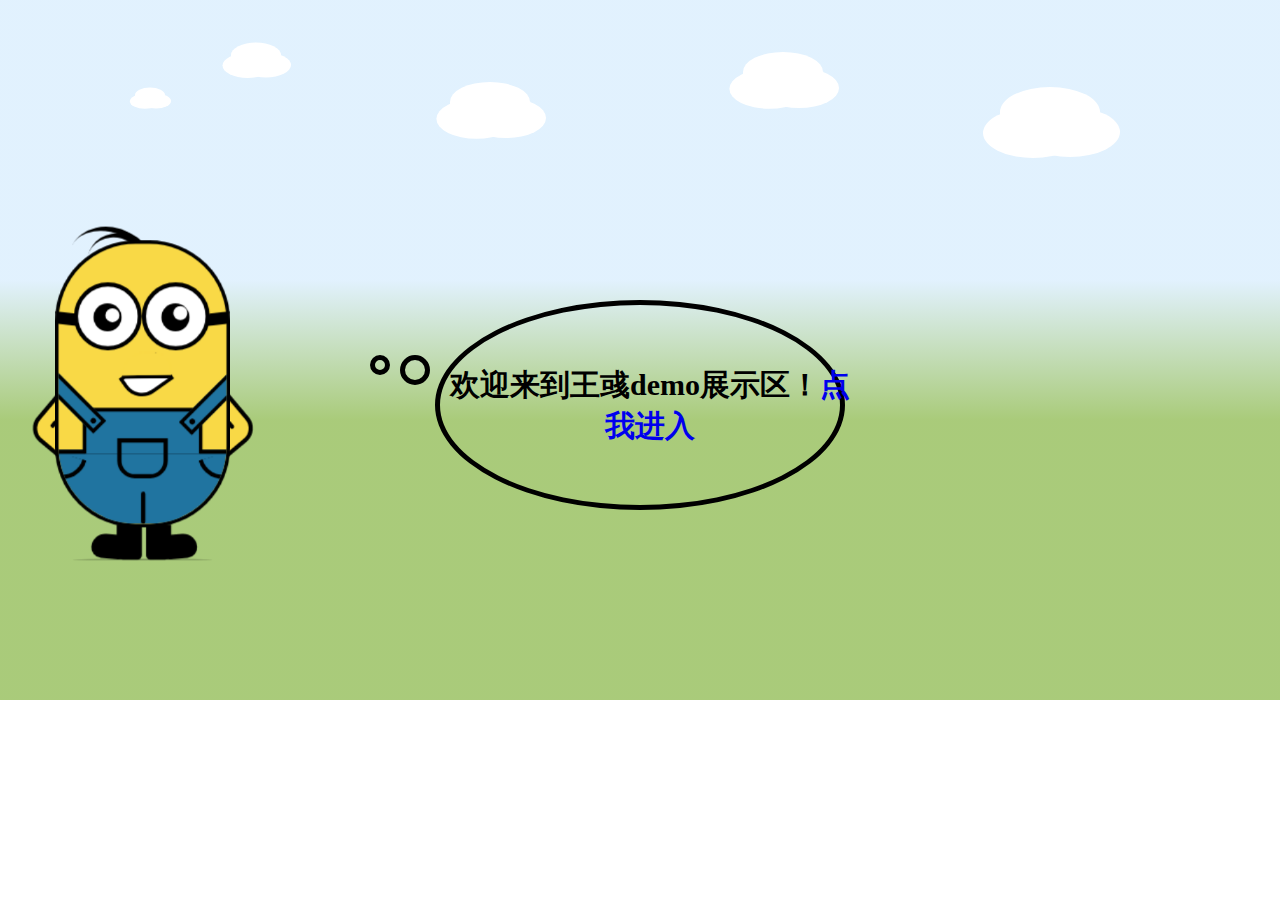
<file: index.html>
<!DOCTYPE html>
<html lang="en">
<head>
	<meta name="viewport" content="width=device-width, initial-scale=1" />  
	<meta charset="UTF-8">
	<title>首页-wy</title>
	<link rel="stylesheet" type="text/css" href="index.css">
	<link rel="stylesheet" type="text/css" href="XiaoHuangRen.css">
	<link rel="stylesheet" type="text/css" href="diag.css">
	<style type="text/css">
		*{
			padding: 0;
			margin: 0;
		}

		body{
			margin: 0;
			padding: 0;
		}

		.container{
			position: relative;
			width: 100%;
			height: 700px;
		}
	</style>
</head>
<body>
<div class="container">
	<!-- 背景天空 -->
	<div class="wrap">
		<div class="cloud1"></div>
		<div class="cloud2"></div>
		<div class="cloud3"></div>
		<div class="cloud4"></div>
		<div class="cloud5"></div>
	</div>
	
	<!-- 小黄人 -->
	<div class="wrapper"><!-- 容器 -->
		<div class="littleH"><!-- 小黄人 -->

			<div class="bodyH"><!-- 身体 -->
				<div class="trousers"><!-- 裤子 -->
					<div class="condoleBelt"><!-- 吊带 -->
						<div class="left"></div>
						<div class="right"></div>
					</div>
					<div class="trousers_top"></div><!-- 裤子突出的矩形部分 -->
					<div class="pocket"></div><!-- 裤袋 -->
					<!-- 三条线 -->
					<span class="line_left"></span>
					<span class="line_right"></span>
					<span class="line_bottom"></span>
				</div>
			</div>

			<div class="hair"><!-- 头发 -->
				<span class="left_hair_one"></span>
				<span class="left_hair_two"></span>
			</div>

			<div class="eyes"><!-- 眼睛 -->
				<div class="leftEye"><!-- 左眼 -->
					<div class="left_blackEye">
						<div class="left_white"></div>
					</div>
				</div>

				<div class="rightEye"><!-- 右眼 -->
					<div class="right_blackEye">
						<div class="right_white"></div>
					</div>
				</div>
			</div>

			<div class="mouth"><!-- 嘴巴 -->
				<div class="mouth_shape"></div>
			</div>

			<div class="hands"><!-- 双手 -->
				<div class="leftHand"></div>
				<div class="rightHand"></div>
			</div>

			<div class="feet"><!-- 双脚 -->
				<div class="left_foot"></div>
				<div class="right_foot"></div>
			</div>

			<div class="groundShadow"></div><!-- 脚底阴影 -->
		</div>
	</div>

	<div class="diag"><span>欢迎来到王彧demo展示区！<a href="demoList/list.html">点我进入</a></div>

</div>
</body>
</html>
</file>
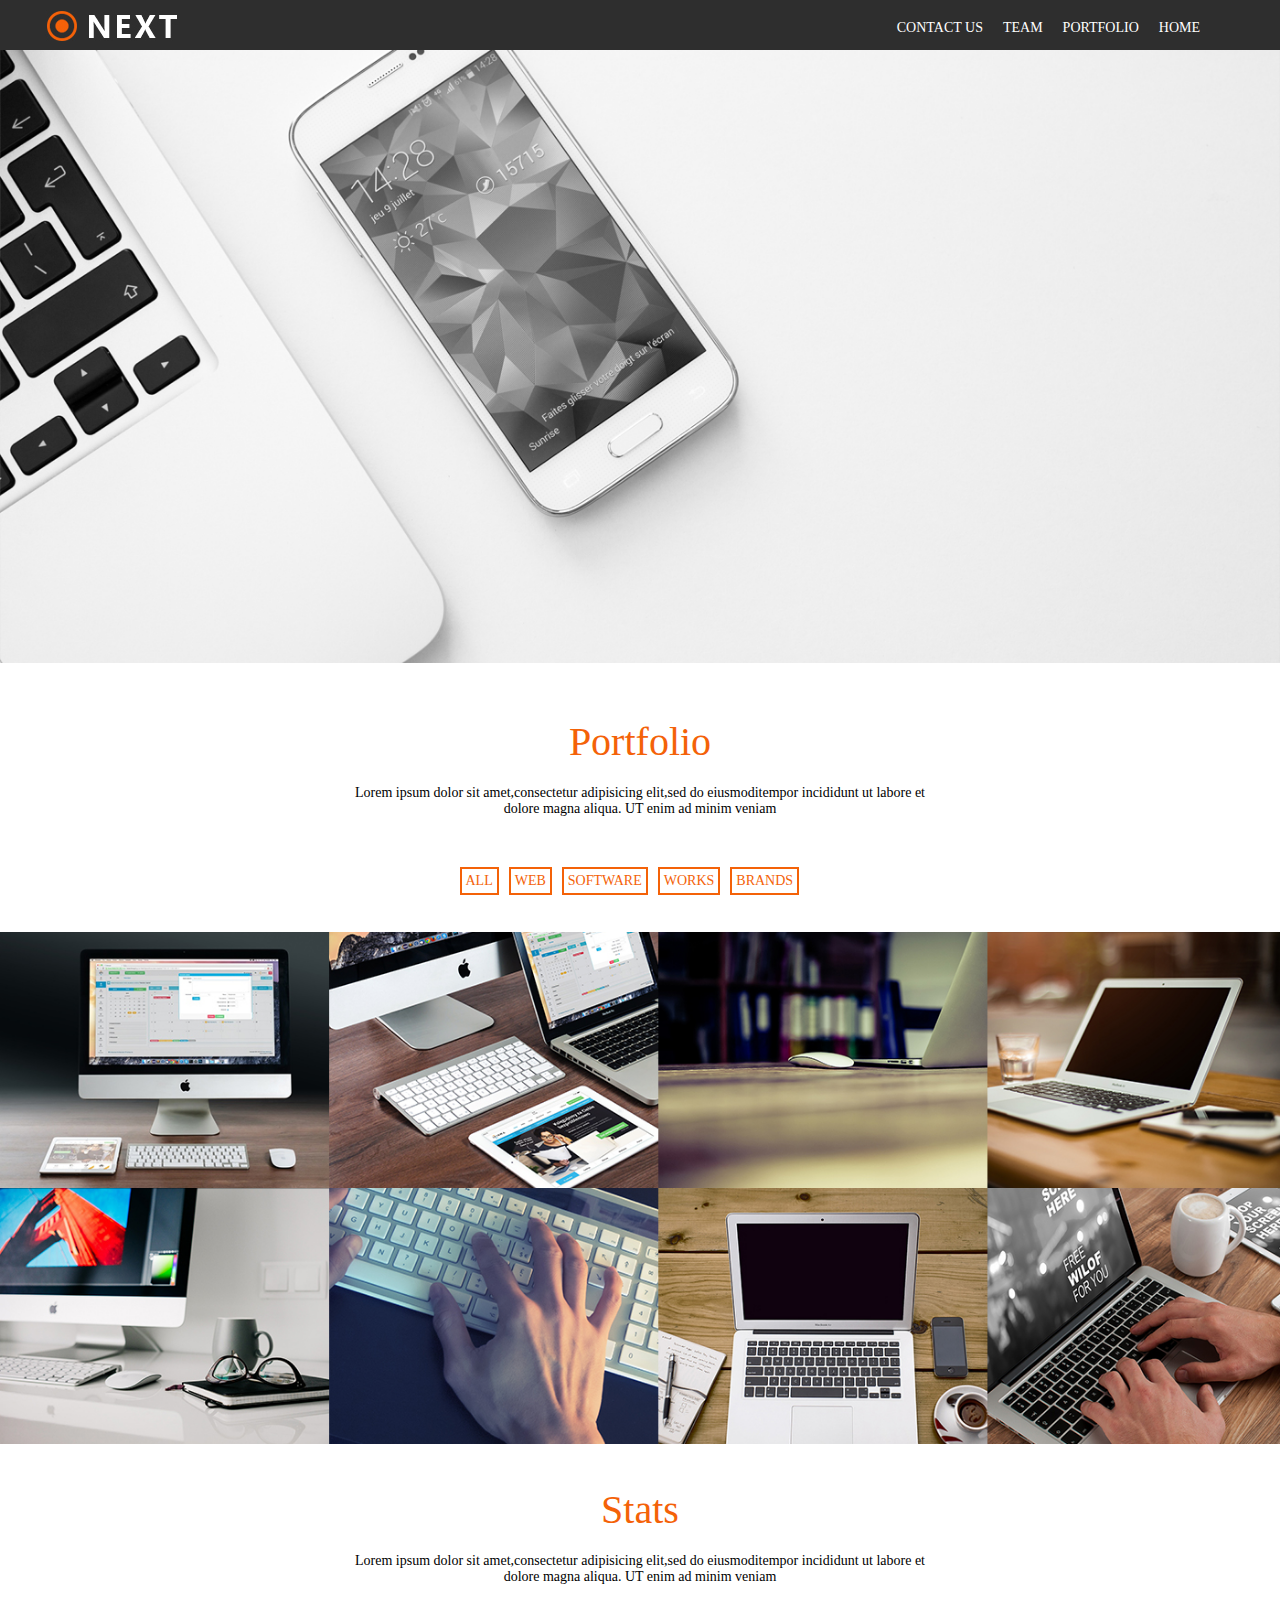
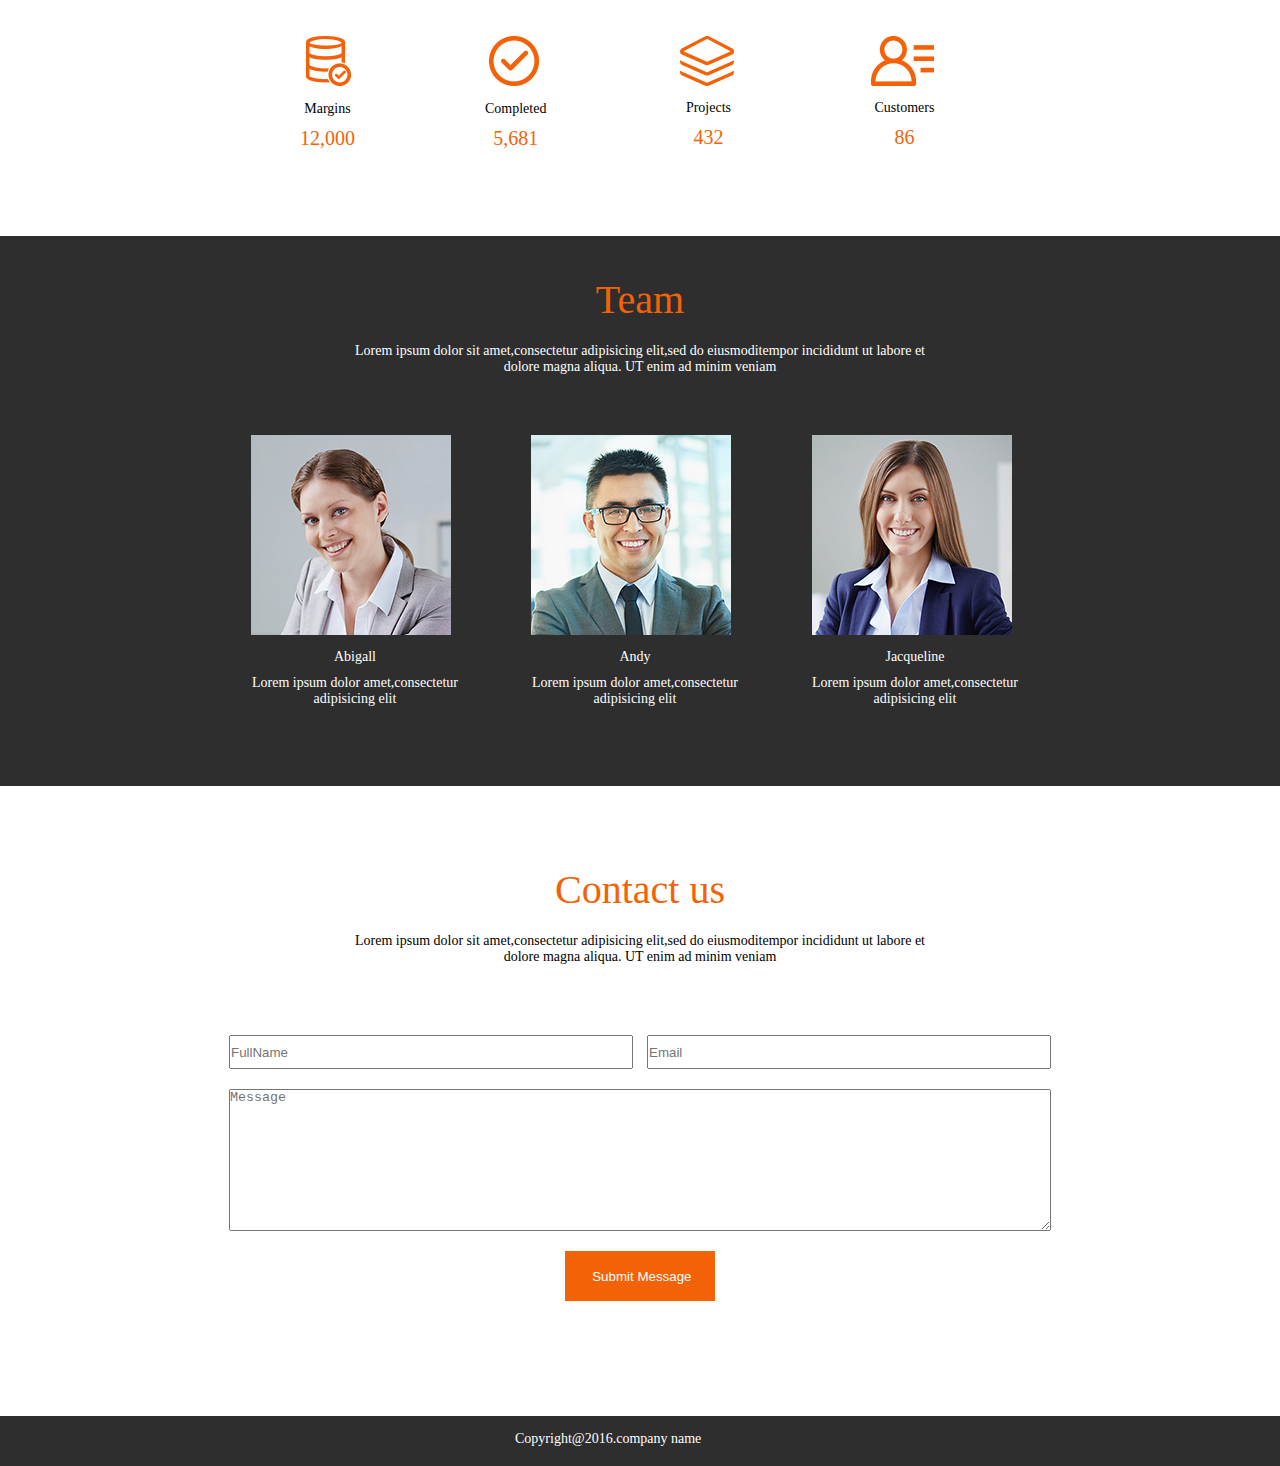
<file: demoList/works/page_1/index.html>
<!DOCTYPE html>
<html>
<head>
	<meta charset="utf-8">
	<title>Caption_final</title>
	<link rel="stylesheet" type="text/css" href="caption_final.css">
</head>
<body>
	<header>
		<div class="container">
			<div class="logo"><img src="img/logo.jpg"></div>
			<nav class="nav">
				<a href="caption_final.html">HOME</a>
				<a href="caption_final.html">PORTFOLIO</a>
				<a href="caption_final.html">TEAM</a>
				<a href="caption_final.html">CONTACT US</a>
			</nav>
		</div>
		<div class="bannerImg"></div>
	</header>
	<section class="portfolio">
		<h1 class="heading">Portfolio</h1>
		<span>Lorem ipsum dolor sit amet,consectetur adipisicing elit,sed do eiusmoditempor incididunt ut labore et<br>dolore magna aliqua. UT enim ad minim veniam</span>
		<div class="details">
			<div class="list">ALL</div>
			<div class="list">WEB</div>
			<div class="list">SOFTWARE</div>
			<div class="list">WORKS</div>
			<div class="list">BRANDS</div>
		</div>
		<div class="portfolioImg"></div>
	</section>

	<section class="stats">
		<h1 class="heading">Stats</h1>
		<span>Lorem ipsum dolor sit amet,consectetur adipisicing elit,sed do eiusmoditempor incididunt ut labore et<br>dolore magna aliqua. UT enim ad minim veniam</span>
		<div class="comprehensive">
			<dl>
				<dt><img src="img/stats1.jpg"></dd>
				<dd>Margins</dd>
				<dd>12,000</dd>
			</dl>
			<dl>
				<dt><img src="img/stats2.jpg"></dd>
				<dd>Completed</dd>
				<dd>5,681</dd>
			</dl>
			<dl>
				<dt><img src="img/stats3.jpg"></dd>
				<dd>Projects</dd>
				<dd>432</dd>
			</dl>
			<dl>
				<dt><img src="img/stats4.jpg"></dd>
				<dd>Customers</dd>
				<dd>86</dd>
			</dl>
		</div>
	</section>
	<section class="team">
		<div class="teamChild">
			<h1 class="heading">Team</h1>
			<span>Lorem ipsum dolor sit amet,consectetur adipisicing elit,sed do eiusmoditempor incididunt ut labore et<br>dolore magna aliqua. UT enim ad minim veniam</span>
			<div class="list">
				<dl>
					<dd><img src="img/team1.jpg"></dd>
					<dd>Abigall</dd>
					<dd>Lorem ipsum dolor amet,consectetur adipisicing elit</dd>
				</dl>
				<dl>
					<dd><img src="img/team2.jpg"></dd>
					<dd>Andy</dd>
					<dd>Lorem ipsum dolor amet,consectetur adipisicing elit</dd>
				</dl>
				<dl>
					<dd><img src="img/team3.jpg"></dd>
					<dd>Jacqueline</dd>
					<dd>Lorem ipsum dolor amet,consectetur adipisicing elit</dd>
				</dl>
			</div>
		</div>
	</section>
	<section class="contactUS">
		<h1 class="heading">Contact us</h1>
		<span>Lorem ipsum dolor sit amet,consectetur adipisicing elit,sed do eiusmoditempor incididunt ut labore et<br>dolore magna aliqua. UT enim ad minim veniam</span>
		<form class="infomation">
			<input type="text" name="fullName" id="fullName" placeholder="FullName">&nbsp&nbsp&nbsp
			<input type="email" name="email" id="email" placeholder="Email"><br>
			<textarea class="message" placeholder="Message"></textarea><br>
			<input type="submit" name="submit" value=" Submit Message">
		</form>
	</section>
	<footer>
		<div class="container">
			<p>Copyright@2016.company name</p>
		</div>
	</footer>
</body>
</html>
</file>
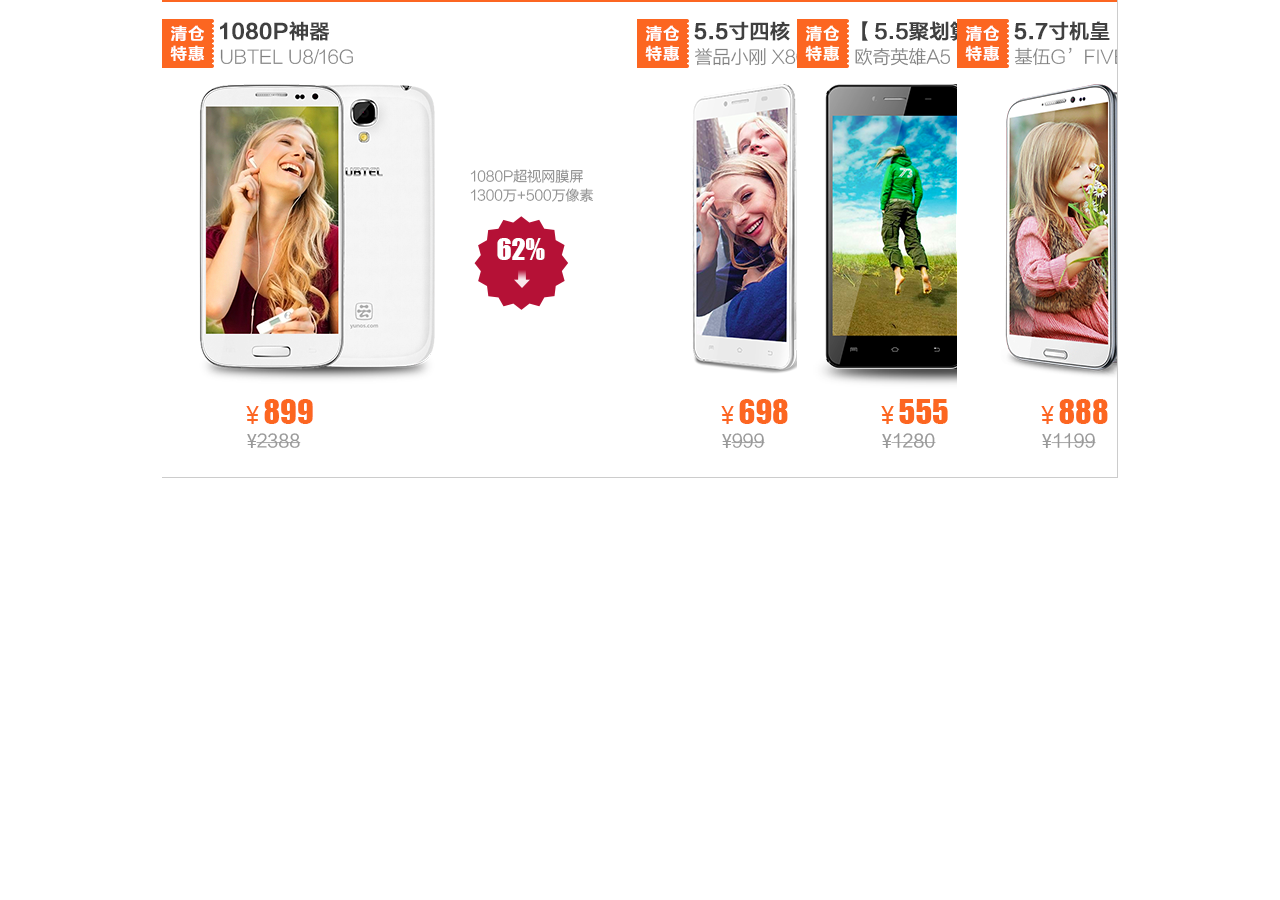
<file: demoList/works/page_2/index.html>
<!DOCTYPE html>
<html lang="en">
<head>
	<meta charset="UTF-8">
	<title>滑动门</title>
	<link rel="stylesheet" type="text/css" href="index.css">
	<link rel="stylesheet" type="text/css" href="reset.css">
	<script src="index.js"></script>
</head>
<body>
	<div id="container">
		<img src="images/door1.png" alt="1080p神器" title="1080p神器">
		<img src="images/door2.png" alt="5.5寸四核" title="5.5寸四核">
		<img src="images/door3.png" alt="四核五寸" title="四核五寸">
		<img src="images/door4.png" alt="5.7寸机皇" title="5.7寸机皇">
	</div>
</body>
</html>
</file>
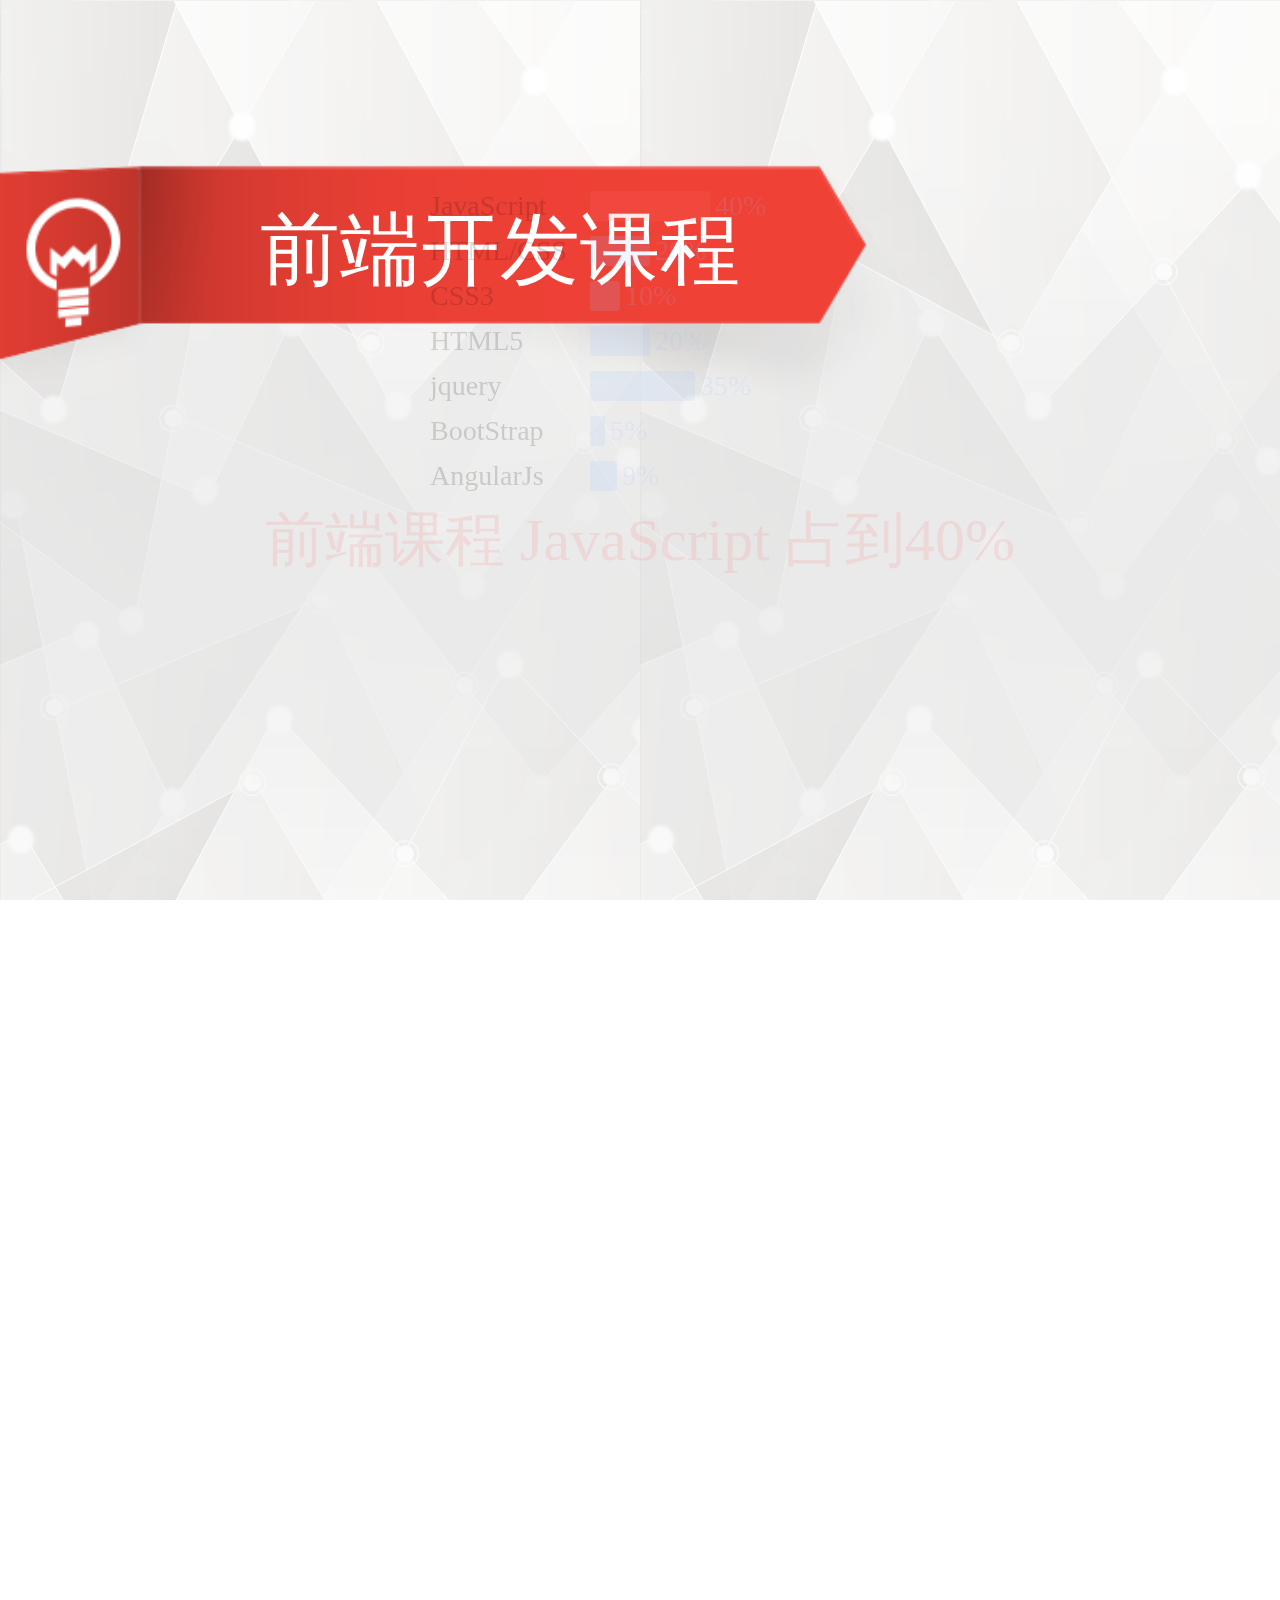
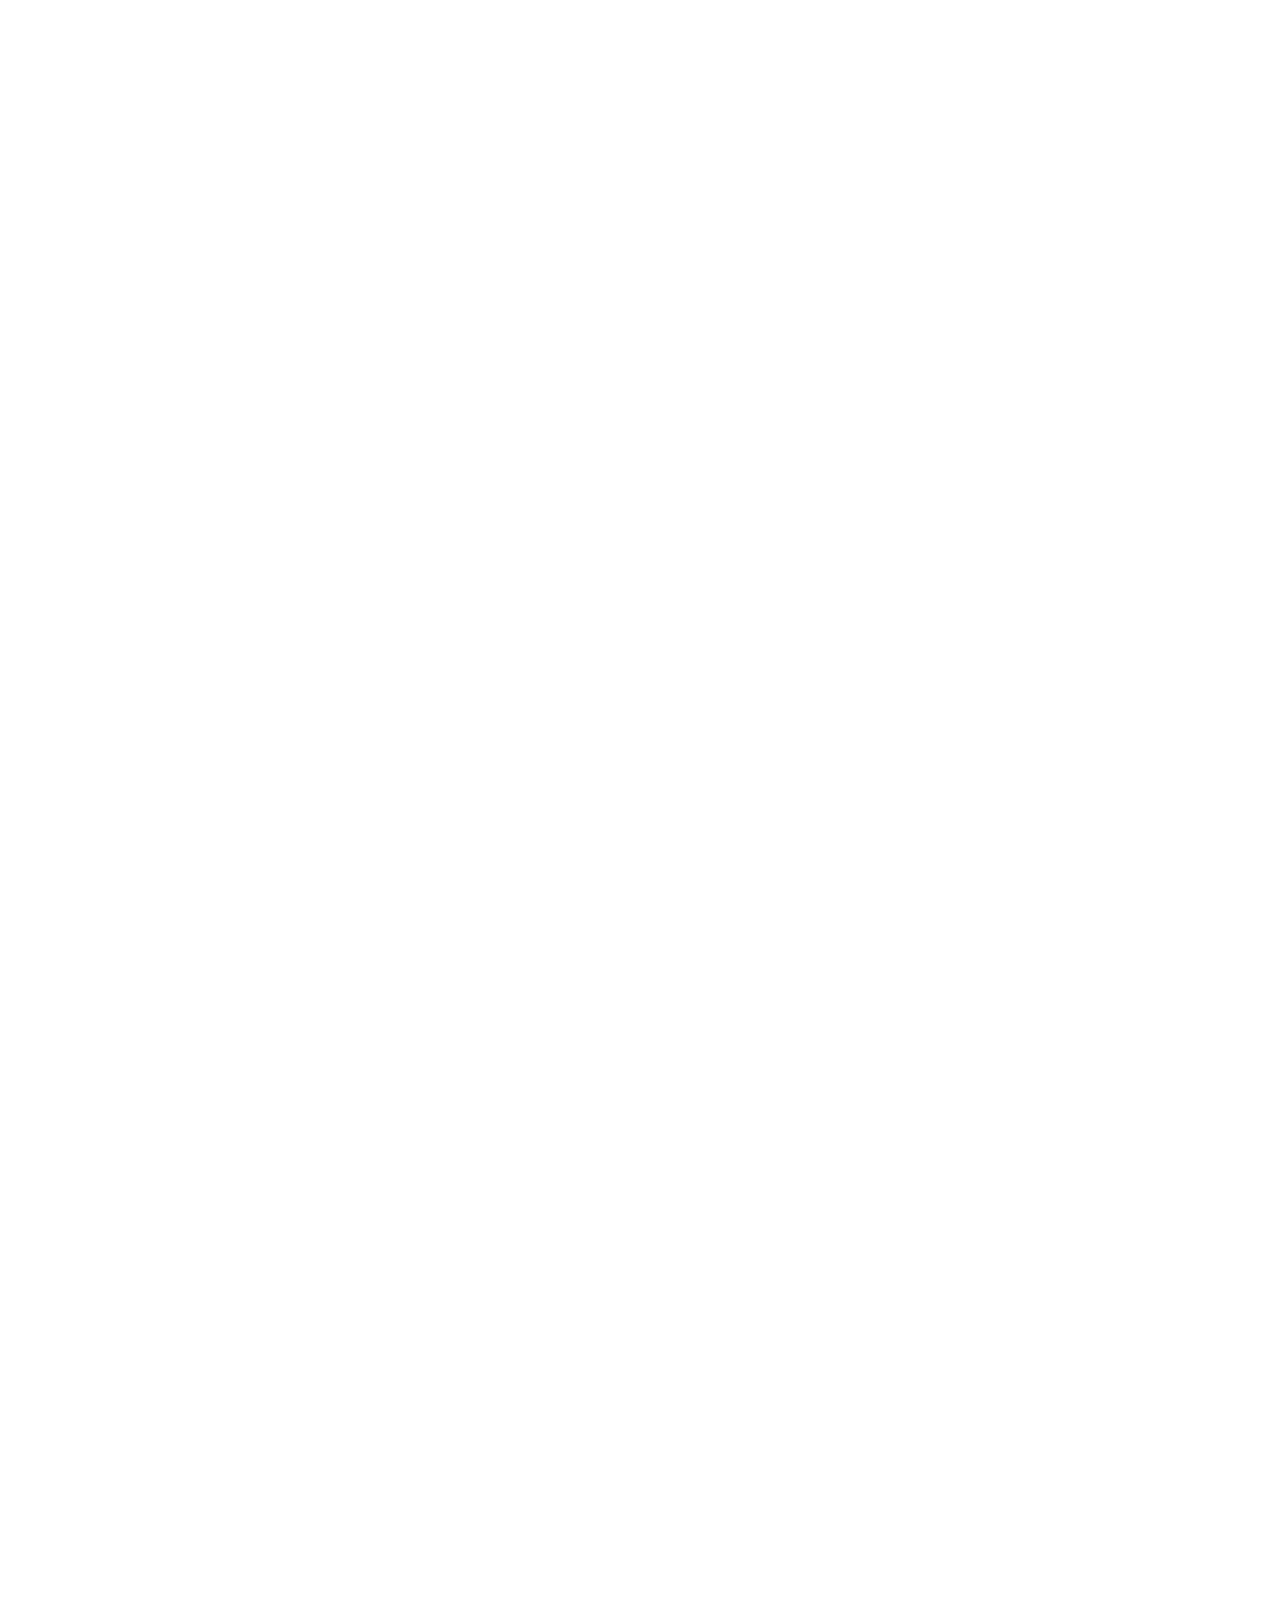
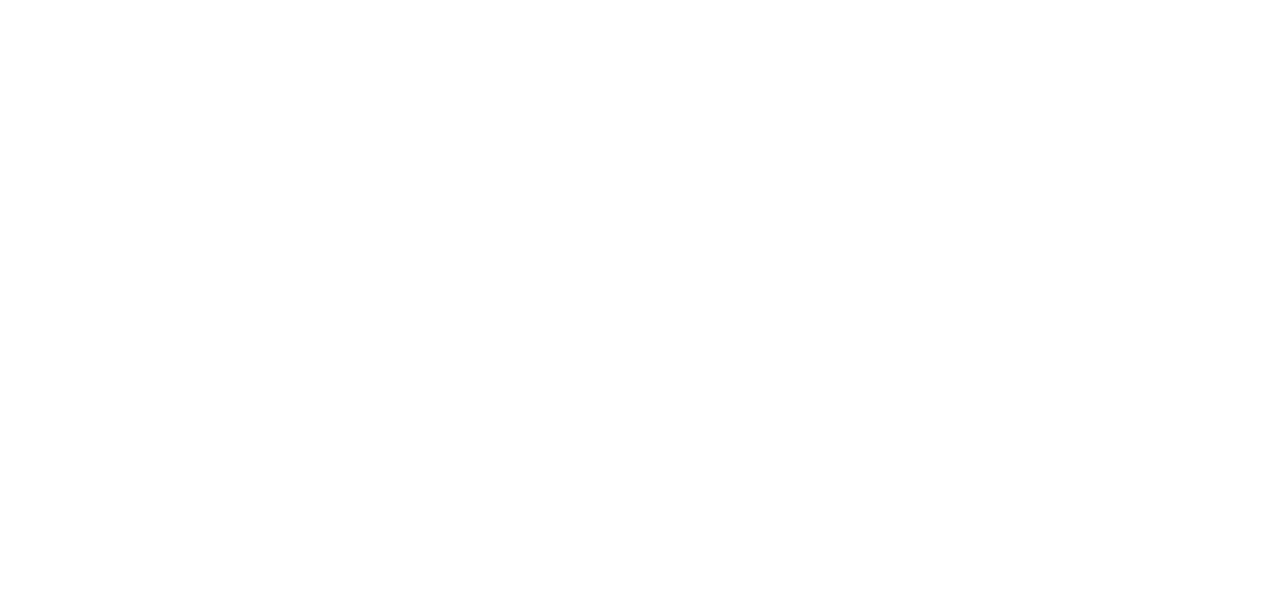
<file: demoList/works/page_4/index.html>
<!DOCTYPE html>
<html>
<head>
	<title>IT教育2017课程学习情况</title>
	<meta charset="utf-8">
	<!--载入所有组件的资源-->
	<script type="text/javascript" src="lib/jquery.js"></script>
	<script type="text/javascript" src="lib/jquery.fullPage.js"></script>
	<script type="text/javascript" src="lib/jquery-ui.min.js"></script>

	<!--加载H5相关资源-->
	<script type="text/javascript">
		var res = [
		'Base','Bar','Point','Polyline',
		'Radar','Pie'
		];
		var html = [];
		for(s in res){
			html.push('<script type="text/javascript" src="js/H5Component'+res[s]+'.js"><\/script>');
			html.push('<link rel="stylesheet" type="text/css" href="css/H5Component'+res[s]+'.css">');
		}
		document.write(html.join(''));
	</script>
	<!--H5对象：进行内容管理-->
	<script type="text/javascript" src="js/H5.js"></script>
	<link rel="stylesheet" type="text/css" href="css/H5.css">
	<!--页面逻辑的样式-->
	<style type="text/css">
		body{
			margin: 0;
			padding: 0;
		}
		.h5_page{
			background-image: url("imgs/page_bg.png");
			background-repeat: repeat;
		}
		.h5_page_face{
			background-image: url(imgs/face_bg.png);
			background-repeat: repeat;
		}
		.h5_component_name_slogan{
			-webkit-animation:rock 2s infinite 2s;
		}
		@-webkit-keyframes rock{
			0%{transform: rotate(0deg)}
			5%{transform: rotate(3deg)}
			10%{transform: rotate(-4deg)}
			15%{transform: rotate(3deg)}
			20%{transform: rotate(-2deg)}
			25%{transform: rotate(1deg)}
			30%{transform: rotate(-1deg)}
			70%{transform: rotate(0deg)}
			100%{transform: rotate(0deg)}
		}

		.h5_component_name_caption{
			background-image: url("imgs/page_caption_bg.png");
			background-repeat: repeat;
			width: 1000px;
			text-align: center;
			font-size: 20px;
			line-height: 500px;
			color: #fff;
			font-size: 80px;
		}
		.h5_component_name_back{
			top:30px;
			-webkit-animation:back 2s infinite 2s;
		}
		@-webkit-keyframes back{
			50%{top:20px;}
		}
	</style>
	<!--主要逻辑-->
	<script type="text/javascript">
		$(function(){
			var ppt = new H5();
			ppt.whenAddPage = function(){
				this.addComponent('slide_up',{
					bg:'imgs/footer.png',
					css:{
						opacity:0,
						left:0,bottom:-20,
						width:'100%',height:'50px',zIndex:1000
					},
					animateIn:{
						opacity:1,
						bottom:'0px'
					},
					animateOut:{
						opacity:0,
						bottom:'-20px'
					},
					delay:500
				})
			}
			ppt
			.addPage('face')
				.addComponent('topic',{
					width:1000,
					height:300,
					center:true,
					bg:'imgs/face_logo.png',
					css:{opacity:0},
					animateIn:{top:100,opacity:1},
					animateOut:{top:0,opacity:0},
				})
				.addComponent('slogan',{
					width:1000,
					height:400,
					center:true,
					bg:'imgs/face_slogan.png',
					css:{opacity:0,top:350},
					animateIn:{left:'50%',opacity:1},
					animateOut:{left:'0%',opacity:0},
					delay:500,
				})
				.addComponent('face_img_left',{
					width:900,
					height:1200,
					bg:'imgs/face_img_left.png',
					css:{opacity:0,left:-50,bottom:0},
					animateIn:{left:0,opacity:1,bottom:0},
					animateOut:{left:-50,bottom:-50,opacity:0},
					delay:1000,
				})
				.addComponent('face_img_right',{
					width:900,
					height:1300,
					bg:'imgs/face_img_right.png',
					css:{opacity:0,right:-50,bottom:0},
					animateIn:{right:0,opacity:1,bottom:0},
					animateOut:{right:-50,bottom:-50,opacity:0},
					delay:1000,
				})
			.addPage()
				.addComponent('caption',{
					text:'核心理念',
				})
				.addComponent('text',{
					width:1500,
					height:200,
					center:true,
					text:'IT教育网',
					css:{
						opacity:0,textAlign:'center',color:'red',
						fontSize:'80px'
					},
					animateIn:{opacity:1,top:500},
					animateOut:{top:-10,opacity:0},
				})
				.addComponent('description',{
					center:true,
					width:1000,
					height:900,
					bg:'imgs/description_bg.gif',
					css:{
						opacity:0,
						padding:'15px 10px 10px 10px',
						color:'#fff',
						fontSize:'30px',
						lineHeight:'40px',
						textAlign:'justify',
					},
					text:'2013年,IT教育网的诞生引领中国IT职业从传统教育进入新时代;高质量实战课程、全新教学模式、实时互动学习,以领先优势打造行业品牌,迄今为止IT教育网已成为中国规模最大、互动性最高的IT技能学习平台。',
					animateIn:{opacity:1,top:600},
					animateOut:{top:500,opacity:0},
					delay:1000,
				})
				.addComponent('people',{
					center:true,
					width:1000,
					height:900,
					bg:'imgs/p1_people.png',
					css:{
						opacity:0,
						bottom:0,
					},
					animateIn:{opacity:1,bottom:30},
					animateOut:{bottom:0,opacity:0},
					delay:500,
				})
			.addPage()
				.addComponent('caption',{text:'课程分布方向'})  //polyline
				.addComponent('polyline',{
					type: 'polyline',
					width:1600,
					height:800,
					data:[
						['前端开发',.4,'#ff7676'],
						['移动开发',.2],
						['后端开发',.29,'blue'],
						['图像处理',.1],
						['数据处理',.01]
					],
					css:{
						top:100,
						opacity:0,
					},
					animateIn:{
						top:600,
						opacity:1,
					},
					animateOut:{
						top:100,
						opacity:0,
					},
					center:true
				})
				.addComponent('msg',{
					text:'前端开发课程占到40%',
					css:{
						opacity:0,top:450,
						textAlign:'center',width:'100%',
						color:'#ff7676',fontSize:'60px',
					},
					animateIn:{opacity:1},
					animateOut:{opacity:0}
				})
			.addPage()
				.addComponent('caption',{text:'移动开发课程资源'})//pie
				.addComponent('msg',{
					text:'移动课程 Android 占到40%',
					css:{
						opacity:0,bottom:350,
						textAlign:'center',width:'100%',
						color:'#ff7676',fontSize:'60px',
					},
					animateIn:{opacity:1},
					animateOut:{opacity:0}
				})
				.addComponent('pie',{
					type: 'pie',
					width:800,
					height:800,
					data:[
						['Android',.4,'#ff7676'],
						['IOS',.25,'#5ddbd8'],
						['Cocos2d-x',.05,'#99c1ff'],
						['Unity-3D',.3,'#ffad69',20],
					],
					css:{
						top:100,
						opacity:0,
					},
					animateIn:{opacity:1,top:500},
					animateOut:{opacity:0,top:100},
					center:true
				})	
			.addPage()
				.addComponent('caption',{text:'前端开发课程'})//bar
				.addComponent('msg',{
					text:'前端课程 JavaScript 占到40%',
					css:{
						opacity:0,top:500,
						textAlign:'center',width:'100%',
						color:'#ff7676',fontSize:'60px',
					},
					animateIn:{opacity:1},
					animateOut:{opacity:0}
				})
				.addComponent('bar',{
					type: 'bar',
					width:600,
					height:600,
					data:[
						['JavaScript',.4,'#ff7676'],//以A项为基准
						['HTML/CSS',.2],
						['CSS3',.1],
						['HTML5',.2],
						['jquery',.35],
						['BootStrap',.05],
						['AngularJs',.09]
					],
					css:{
						opacity:0,
						top:100,
					},
					animateIn:{
						opacity:1,
						top:700,
					},
					animateOut:{
						opacity:0,
						top:100,
					},
					center:true
				})
			.addPage()
				.addComponent('caption',{text:'后端开发课程'})//radar
				.addComponent('msg',{
					text:'后端开发 Java 占到40%',
					css:{
						opacity:0,top:500,
						textAlign:'center',width:'100%',
						color:'#ff7676',fontSize:'60px',
					},
					animateIn:{opacity:1},
					animateOut:{opacity:0}
				})
				.addComponent('radar',{
					type: 'radar',
					width:800,
					height:800,
					data:[
						['Java',.6,'#FF7676'],//以A项为基准
						['python',.4],
						['C/C++',.5], 
						['C#',.2],
						['delphi',.1],
					],
					css:{
						top:100,
						opacity:0,
					},
					animateIn:{
						opacity:1,
						top:800,
					},
					animateOut:{
						top:100,
						opacity:0,
					},
					center:true
				})
			.addPage()
				.addComponent('caption',{text:'课程难度分布'})//point
				.addComponent('msg',{
					text:'高级 占到40%',
					css:{
						opacity:0,top:500,
						textAlign:'center',width:'100%',
						color:'#ff7676',fontSize:'60px',
					},
					animateIn:{opacity:1},
					animateOut:{opacity:0}
				})
				.addComponent('point',
					{type: 'point',
					width:600,
					height:600,
					data:[
						['高级',.4,'#ff7676'],//以A项为基准
						['初级',.2,'#ffa3a4','-10%','-60%'],
						['中级',.3,'#99c1ff','50%','-120%'] 
					],
					css:{
						bottom:0,
						opacity:1,
					},
					animateIn:{
						bottom:'10%',
						opacity:1,
					},
					animateOut:{
						bottom:0,
						opacity:0,
					},
					center:true
				})
			.addPage('tail')
				.addComponent('logo',{
					center:true,
					width:1500,
					height:600,
					bg:'imgs/tail_logo.png',
					css:{
						opacity:0,
						top:800,
					},
					animateIn:{opacity:1,top:400},
					animateOut:{opacity:0,top:0},
					delay:500,
				})
				.addComponent('slogan',{
					center:true,
					width:1500,
					height:300,
					bg:'imgs/tail_slogan.png',
					css:{
						opacity:0,
						top:700,
						left:'0%',
					},
					animateIn:{opacity:1,left:'50%'},
					animateOut:{opacity:0,left:'0%'},
					delay:500,
				})
				.addComponent('share',{
					width:384,
					height:360,
					bg:'imgs/tail_share.png',
					css:{
						opacity:0,
						top:110,
						right:110,
					},
					animateIn:{opacity:1,top:10,right:10},
					animateOut:{opacity:0,top:110,right:110},
					delay:1000,
				})
				.addComponent('back',{
					width:156,
					height:150,
					bg:'imgs/tail_back.png',
					center:true,
					onclick:function(){
						$.fn.fullpage.moveTo(1);
					}
				})
			.loader(5);
		})
	</script>
</head>
<body>

</body>
</html>
</file>
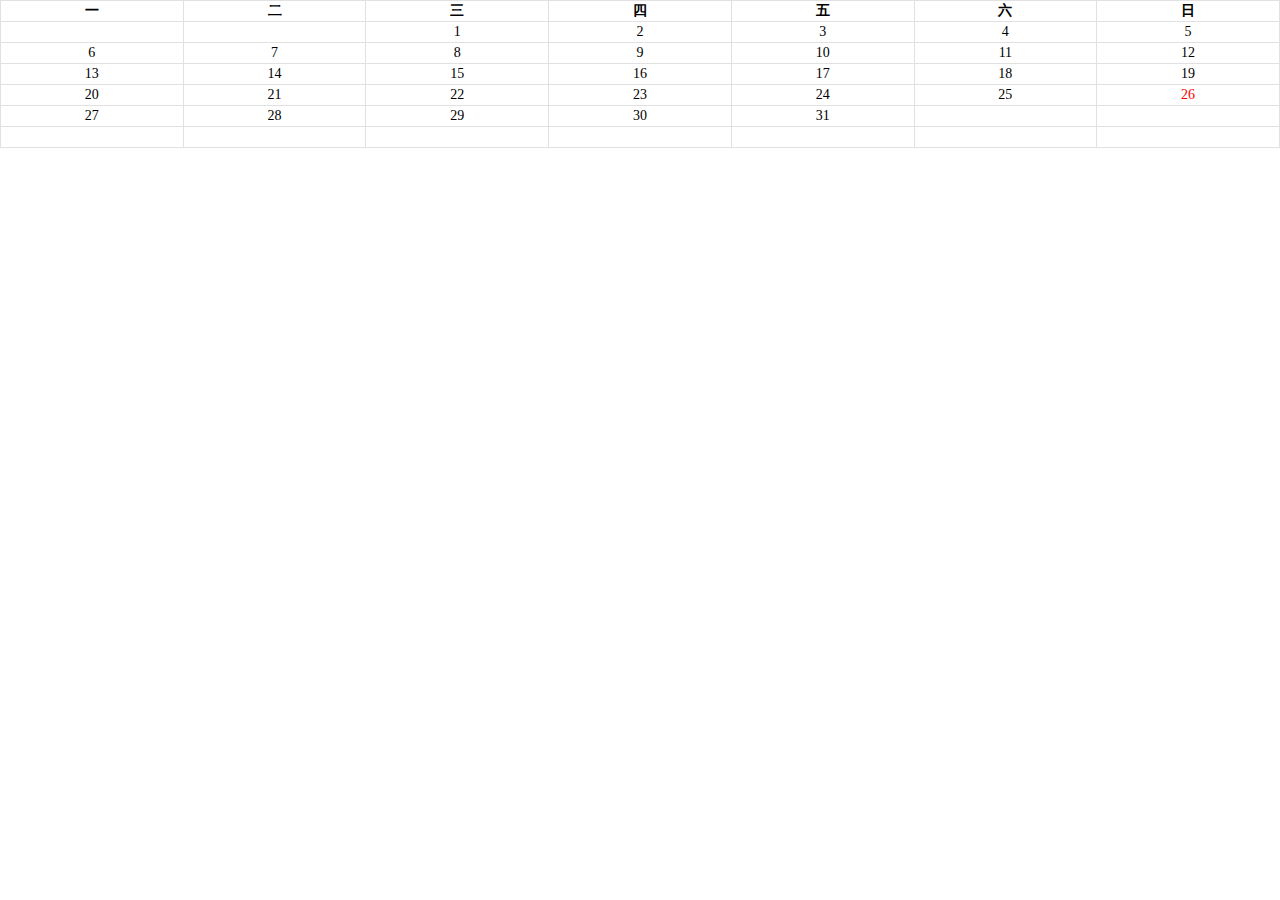
<file: demoList/works/page_7/index.html>
<!DOCTYPE html>
<html>
<head>
	<meta charset="utf-8">
	<title>test</title>
	<script type="text/javascript" src="test.js"></script>
	<script type="text/javascript">
		window.onload = function(){
			var date = new Date();
			var year = date.getFullYear();
			var month = date.getMonth();
			calendar(year,month+1);
		}
	</script>
	<link rel="stylesheet" type="text/css" href="test.css">
</head>
<body>
	<table>
    <thead>
        <tr><th>一</th><th>二</th><th>三</th><th>四</th><th>五</th><th>六</th><th>日</th></tr>
    </thead>
    <tbody>
        <tr><td></td><td></td><td></td><td></td><td></td><td></td><td></td></tr>
        <tr><td></td><td></td><td></td><td></td><td></td><td></td><td></td></tr>
        <tr><td></td><td></td><td></td><td></td><td></td><td></td><td></td></tr>
        <tr><td></td><td></td><td></td><td></td><td></td><td></td><td></td></tr>
        <tr><td></td><td></td><td></td><td></td><td></td><td></td><td></td></tr>
        <tr><td></td><td></td><td></td><td></td><td></td><td></td><td></td></tr>
    </tbody>
</table>
</body>
</html>
</file>
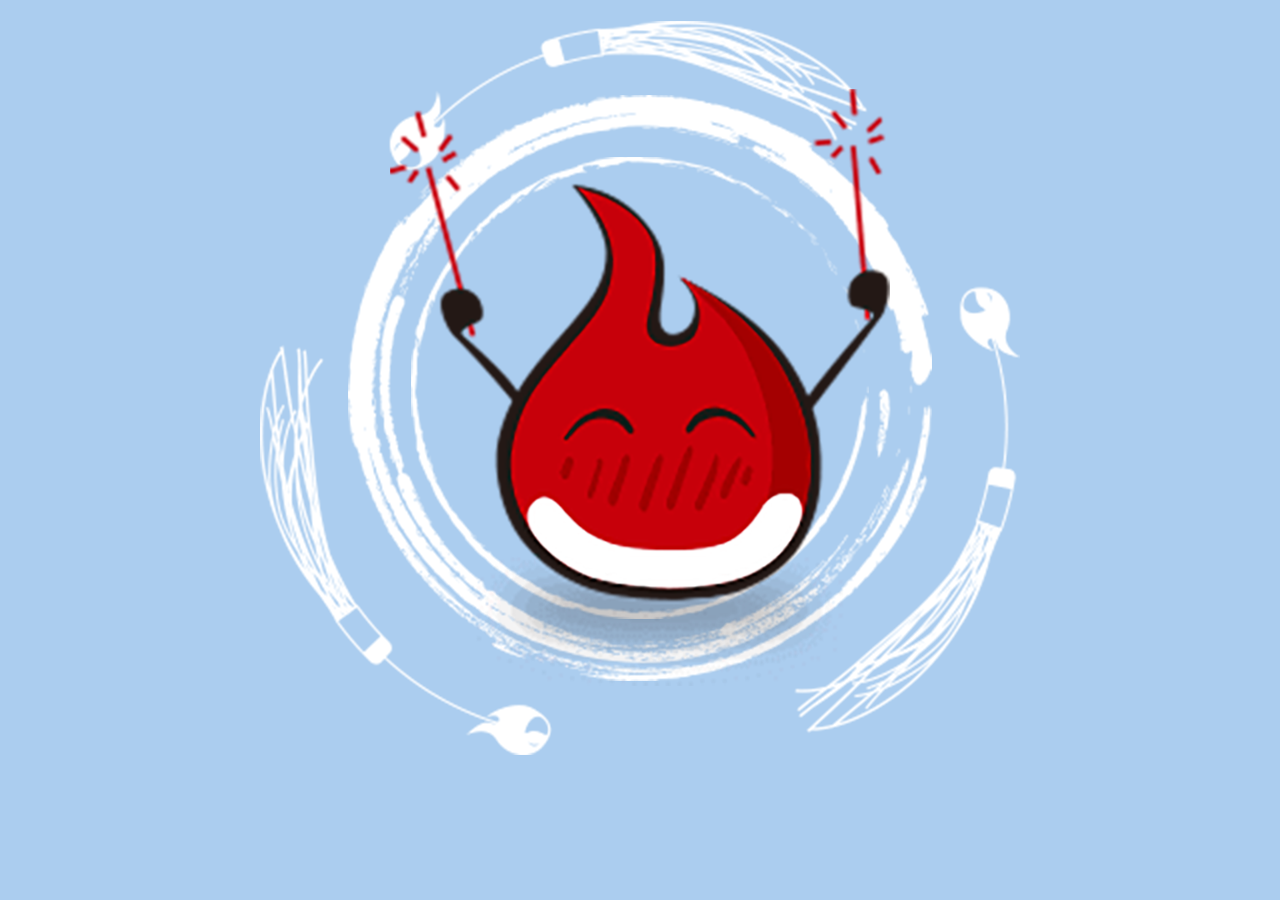
<file: demoList/works/page_8/index.html>
<!DOCTYPE html>
<html lang="en">
<head>
	<meta charset="UTF-8">
	<title>animation_name</title>
	<style type="text/css">
		body{
			background: #abcdef;
		}
		div{
			position: relative;
			width: 760px;
			height: 760px;
			margin: auto;
			-webkit-transform-style:preserve-3d;
		}
		div > div{
			position: absolute;
			top: 0;
			right: 0;
			bottom: 0;
			left: 0;
			width: 100%;
			height: 100%;
			margin: auto;
			background-repeat: no-repeat;
			background-position: center;
		}
		div > .inner{
			background-image: url(images/circle_inner.png);
			-webkit-animation-name: circle_inner;
			        animation-name: circle_inner;
		 	-webkit-animation-duration: 10s;
		 			animation-duration: 10s;
		 	-webkit-animation-timing-function: ease-in-out;
		 			animation-timing-function: ease-in-out;
		 	-webkit-animation-delay: 2s;
		 			animation-delay: 2s;
		 	-webkit-animation-fill-mode: forwards;
		 			animation-fill-mode: forwards;
		 	-webkit-animation-play-state: paused; /* 设定动画停止 */
		 			animation-play-state: paused;
		}
		div > .middle{
			background-image: url(images/circle_middle.png);
			-webkit-animation-name: circle_middle;
			        animation-name: circle_middle;
		 	-webkit-animation-duration: 10s;
		 			animation-duration: 10s;
		 	-webkit-animation-timing-function: ease-in-out;
		 			animation-timing-function: ease-in-out;
		 	-webkit-animation-delay: 2s;
		 			animation-delay: 2s;
		 	-webkit-animation-fill-mode: forwards;
		 			animation-fill-mode: forwards;
		 	-webkit-animation-play-state: paused; /* 设定动画停止 */
		 			animation-play-state: paused;
		}
		div > .outer{
			background-image: url(images/circle_outer.png);
			-webkit-animation-name: circle_outer;
			        animation-name: circle_outer;
		 	-webkit-animation-duration: 10s;
		 			animation-duration: 10s;
		 	-webkit-animation-timing-function: ease-in-out;
		 			animation-timing-function: ease-in-out;
		 	-webkit-animation-delay: 2s;
		 			animation-delay: 2s;
		 	-webkit-animation-fill-mode: forwards;
		 			animation-fill-mode: forwards;
		 	-webkit-animation-play-state: paused; /* 设定动画停止 */
		 			animation-play-state: paused;
		}
		div > .imooc{
			background-image: url(images/imooc.png);
		}
		@keyframes circle_inner{
			from {transform: rotateX(0deg);}
			to {transform: rotateX(310deg);}
		}
		@keyframes circle_middle{
			from {transform: rotateY(0deg);}
			to {transform: rotateY(310deg);}
		}
		@keyframes circle_outer{
			from {transform: rotateZ(0deg);}
			to {transform: rotateZ(310deg);}
		}
		div:hover > div{
			-webkit-animation-play-state: running;/* 设定动画运行 */
			animation-play-state: running;
		}
	</style>
</head>
<body>
	<div>
		<div class="inner"></div>
		<div class="middle"></div>
		<div class="outer"></div>
		<div class="imooc"></div>
	</div>
</body>
</html>
</file>
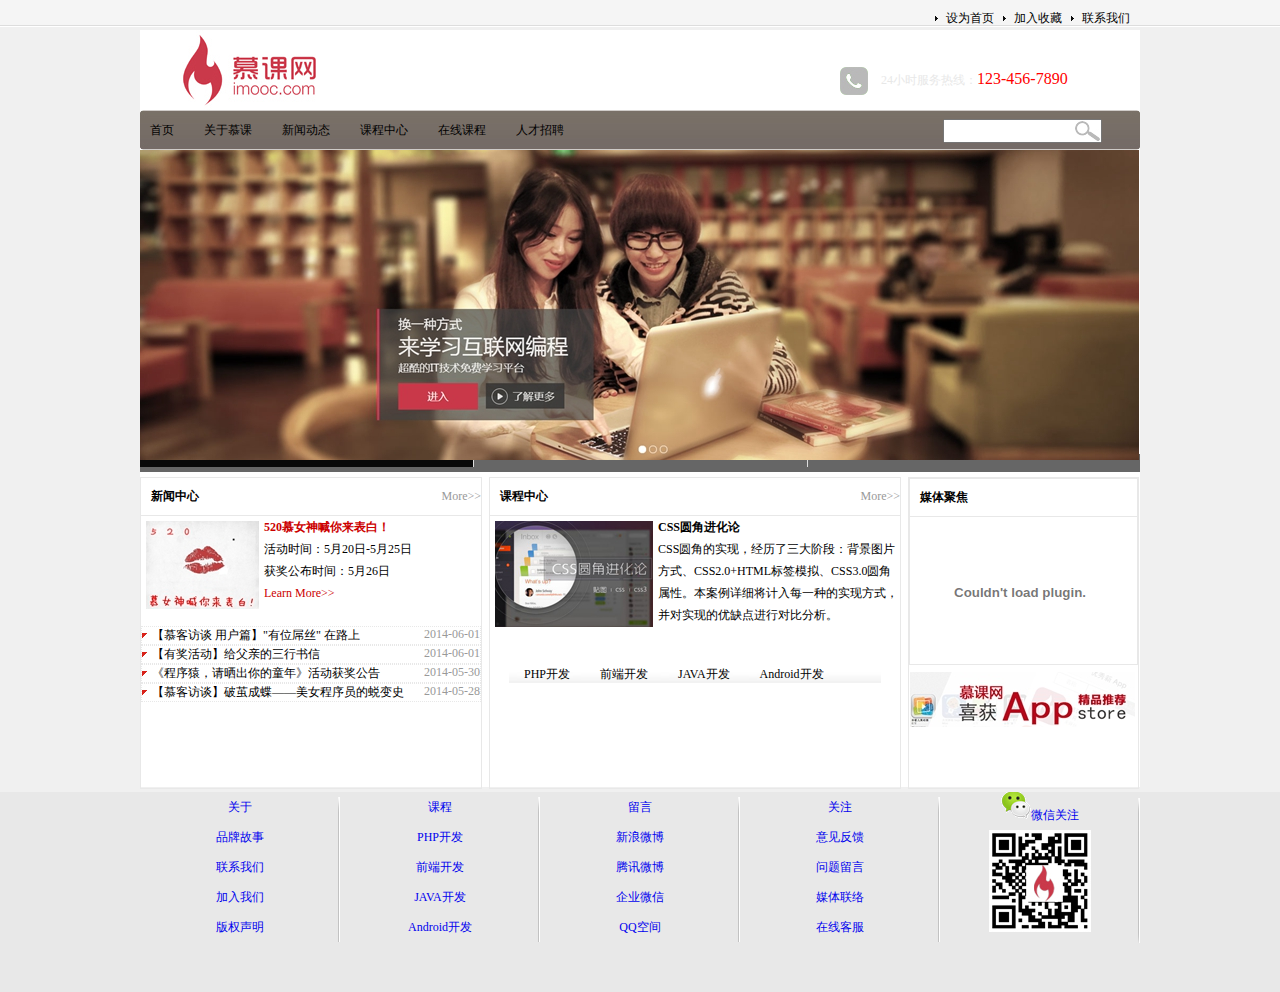
<file: demoList/works/page_3/html/index.html>
<!DOCTYPE html>
<html>
<head>
	<meta charset="utf-8">
	<title>首页</title>
	<link rel="stylesheet" type="text/css" href="../css/index.css">
	<script src="../js/myfocus-2.0.1.min.js" type="text/javascript"></script>
	<script src="../js/mf-pattern/mF_fancy.js" type="text/javascript"></script>
	<link rel="stylesheet" type="text/css" href="../js/mf-pattern/mF_fancy.css">
	<script type="text/javascript">
		myFocus.set({id:'picBox'})
	</script>
</head>
<body>
<div class="top">
	<div class="top_content">
		<ul>
			<li>联系我们</li>
			<li>加入收藏</li>
			<li>设为首页</li>
		</ul>
	</div>
</div><!-- top结束 -->
<div class="warp">
	<div class="logo">
		<div class="logo_left">
			<img src="../img/logo.jpg">
		</div>
		<div class="logo_right">
			<img src="../img/tel.jpg">
			24小时服务热线：<span class="tel">123-456-7890</span>
		</div>
	</div><!-- logo结束 -->
    <div class="nav">
		<div class="nav_left">	
		</div><!-- nav_left结束 -->
		<div class="nav_mid">
			<div class="nav_mid_left">
				<ul>
					<li>首页</li>
					<li>关于慕课</li>
					<li>新闻动态</li>
					<li>课程中心</li>
					<li>在线课程</li>
					<li>人才招聘</li>
				</ul>
			</div>
			<div class="nav_mid_right">
				<form action="" method="post">
					<span class="text"><input type="text" style="height:20px" /></span>
					<span class="search"><img src="../img/search.jpg"></span>
				</form>
			</div>
		</div><!-- nav_mid结束 -->
			<div class="nav_right">
			</div><!-- nav_right结束 -->
	</div>
	<div class="ad" id="picBox">
		<div class="loading"><img src="../img/loading.gif" alt="图片加载中"></div>
		<div class="pic">
			<ul>
				<li><img src="../img/ad2.jpg"></li>
				<li><img src="../img/ad3.jpg"></li>
				<li><img src="../img/ad4.jpg"></li>
			</ul>
		</div>
	</div><!-- ad结束 -->
	<div class="main">
		<div class="news">
			<div class="title">
			<h2 class="title_left">新闻中心</h2><span class="title_right"><a href="news.html">More&gt;&gt;</a></span></div><!-- title结束 -->
			<div class="news_pic">
				<img src="../img/news.jpg" /><h2><a href="news.html">520慕女神喊你来表白！</a></h2><p>活动时间：5月20日-5月25日<br/>获奖公布时间：5月26日<br/><a href="news.html">Learn More&gt;&gt;</a></p>
			</div><!-- pic_news结束 -->
			<div class="news_list">
				<ul>
					<li><a href="news.html">【慕客访谈 用户篇】"有位屌丝" 在路上</a><span>2014-06-01</span></li>
					<li><a href="news.html">【有奖活动】给父亲的三行书信</a><span>2014-06-01</span></li>
					<li><a href="news.html">《程序猿，请晒出你的童年》活动获奖公告</a><span>2014-05-30</span></li>
					<li><a href="news.html">【慕客访谈】破茧成蝶——美女程序员的蜕变史</a><span>2014-05-28</span></li>
				</ul>
			</div><!-- news_list结束 -->
		</div><!-- news结束 -->
		<div class="course">
			<div class="title">
				<h2 class="title_left">课程中心</h2><span class="title_right"><a href="course.html">More&gt;&gt;</a></span>
			</div><!-- title结束 -->
			<div class="course_pic">
				<img src="../img/css.jpg"><h2>CSS圆角进化论</h2><p>CSS圆角的实现，经历了三大阶段：背景图片方式、CSS2.0+HTML标签模拟、CSS3.0圆角属性。本案例详细将计入每一种的实现方式，并对实现的优缺点进行对比分析。</p>
			</div><!-- course_pic结束 -->
			<div class="course_type">
				<ul>
					<li>PHP开发</li>
					<li>前端开发</li>
					<li>JAVA开发</li>
					<li>Android开发</li>
				</ul>
			</div><!-- course_type结束 -->
		</div><!-- course结束 -->
		<div class="slidbar">
		<div class="video">
			<div class="title"><h2 class="title_left">媒体聚焦</h2></div><!-- title结束 -->
			<div class="video_content"><embed src="http://player.video.qiyi.com/ec32f10bbeaf401eac18f3aa0b42cd64/0/0/dongman/20120416/8f2ae20a48916337.swf-albumId=167109-tvId=185896-isPurchase=0-cnId=4" allowFullScreen="true" quality="high" width="220" height="140" align="middle" allowScriptAccess="always" type="application/x-shockwave-flash"></embed></div><!-- video_content结束 -->
			<div class="slidbar_ad">
				<img src="../img/app.jpg" />
			</div><!-- slidbar_ad结束 -->
		</div>
		</div><!-- slidbar结束 -->
	</div> 
</div><!-- warp结束 -->
<div class="copyright">
	<div class="copyright_content">
		<ul>
			<li><a href="#">关于</a>
				<ul>
					<li><a href="#">品牌故事</a></li>
					<li><a href="#">联系我们</a></li>
					<li><a href="#">加入我们</a></li>
					<li><a href="#">版权声明</a></li>
				</ul>
			</li>
			<li><a href="#">课程</a>
				<ul>
					<li><a href="#">PHP开发</a></li>
					<li><a href="#">前端开发</a></li>
					<li><a href="#">JAVA开发</a></li>
					<li><a href="#">Android开发</a></li>
				</ul>
			</li>
			<li><a href="#">留言</a>
				<ul>
					<li><a href="#">新浪微博</a></li>
					<li><a href="#">腾讯微博</a></li>
					<li><a href="#">企业微信</a></li>
					<li><a href="#">QQ空间</a></li>
				</ul>
			</li>
			<li><a href="#">关注</a>
				<ul>
					<li><a href="#">意见反馈</a></li>
					<li><a href="#">问题留言</a></li>
					<li><a href="#">媒体联络</a></li>
					<li><a href="#">在线客服</a></li>
				</ul>
			</li>
			<li><a href="#"><img src="../img/weixin.png">微信关注</a>
				<ul>
					<li><img src="../img/qrcode.jpg"/></li>
				</ul>
			</li>
		</ul>
	</div>
</div>
</body>
</html>
</file>
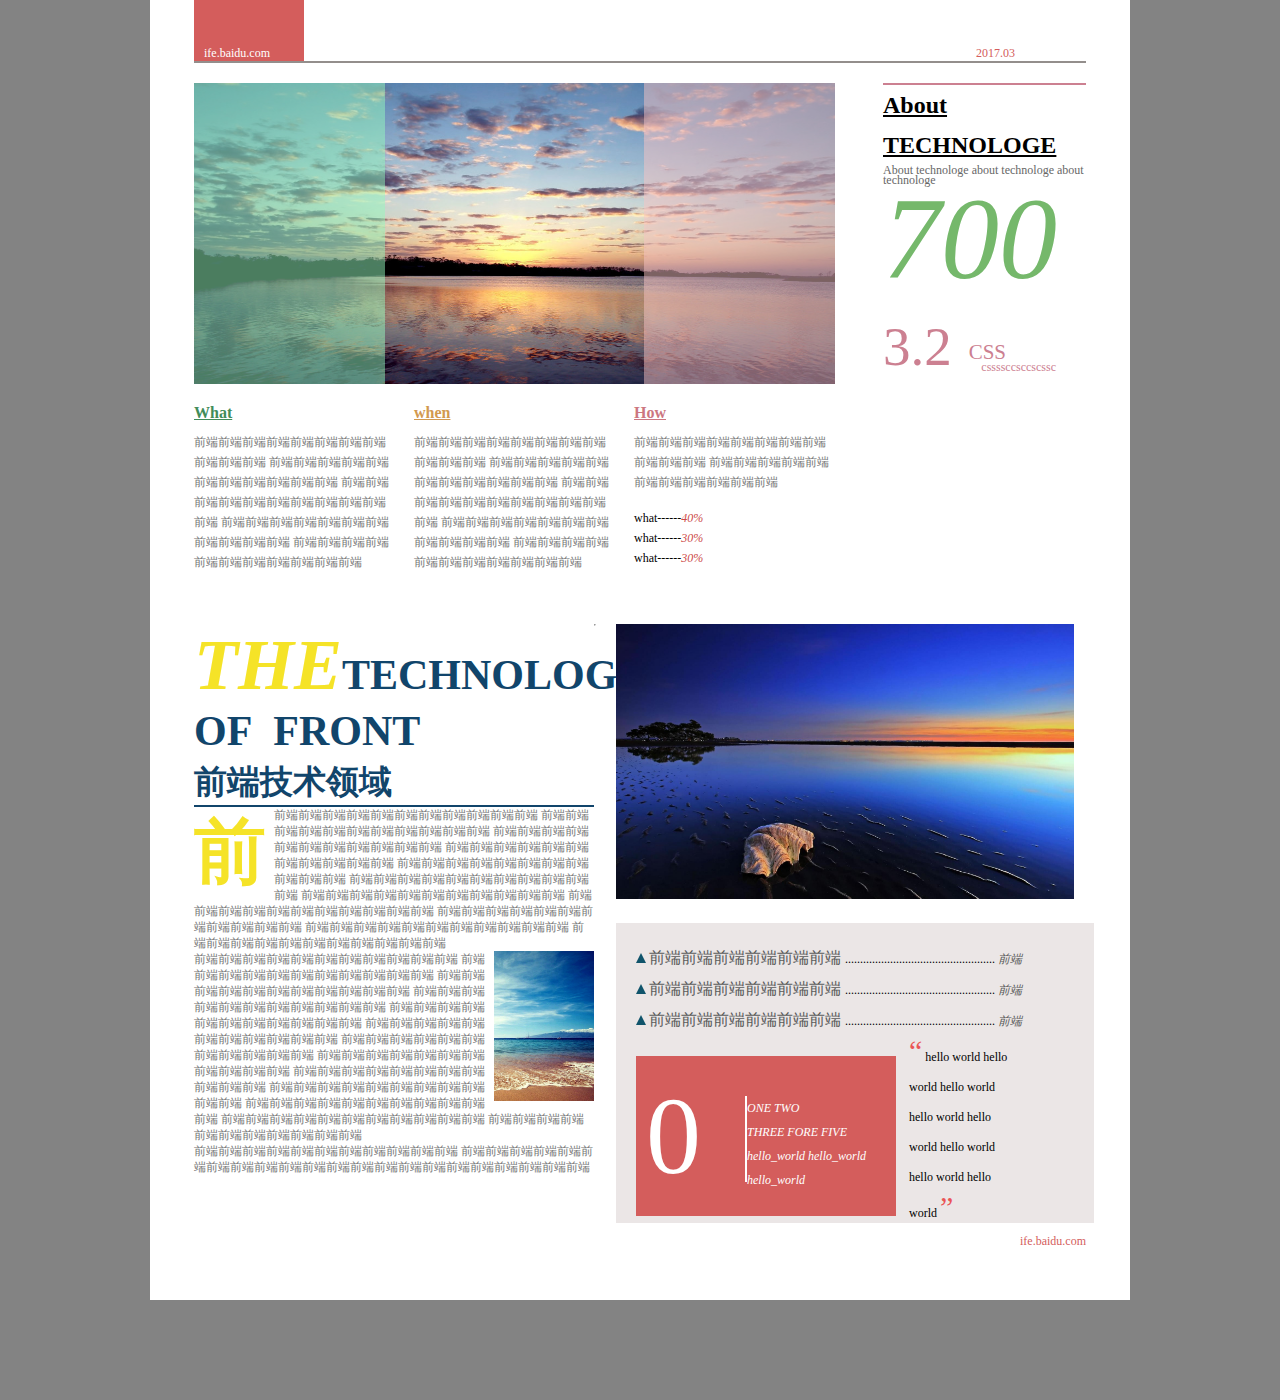
<file: demoList/works/page_5/html/index.html>
<!DOCTYPE html>
<html lang="en">
<head>
	<meta charset="UTF-8">
	<title>task</title>
	<link rel="stylesheet" type="text/css" href="../css/task.css">
</head>
<body>
<div class="outside">
	<div class="top">
		<div class="ife"><span>ife.baidu.com</span></div>
		<div class="date"><span>2017.03</span></div>
		<hr>
	</div>
	<div class="logo">
		<div class="image">
		<img src="../image/img_1.jpg">
			<div class="img_cover_1"></div>
			<div class="img_cover_2"></div>
		</div>
		<div class="title">
			<hr>
			<h2>About</h2>
			<h3>TECHNOLOGE</h3>
			<p class="word">About technologe about technologe
			about technologe</p>
			<p class="num">700</p>
			<div class="title_down">
				<div class="mark_1">3.2</div>
				<div class="mark_2">CSS</div>
				<div class="mark_3">cssssccsccscssc</div>
			</div>
		</div>
	</div>
	<div class="content_1">
		<div class="What">
			<h1 class="what_1">What</h1>
			<p>前端前端前端前端前端前端前端前端前端前端前端
			前端前端前端前端前端前端前端前端前端前端前端
			前端前端前端前端前端前端前端前端前端前端前端
			前端前端前端前端前端前端前端前端前端前端前端
			前端前端前端前端前端前端前端前端前端前端前端</p>
		</div>
		<div class="When">
			<h1 class="when_1">when</h1>
			<p>前端前端前端前端前端前端前端前端前端前端前端
			前端前端前端前端前端前端前端前端前端前端前端
			前端前端前端前端前端前端前端前端前端前端前端
			前端前端前端前端前端前端前端前端前端前端前端
			前端前端前端前端前端前端前端前端前端前端前端</p>
		</div>
		<div class="How">
			<h1 class="how_1">How</h1>
			<p>前端前端前端前端前端前端前端前端前端前端前端
			前端前端前端前端前端前端前端前端前端前端前端</p>
			<div class="w">
				<div class="w_1">what------<span>40%</span></div>
				<div class="w_2">what------<span>30%</span></div>
				<div class="w_3">what------<span>30%</span></div>
			</div>
		</div>	
	</div>
	<div class="content_2">
		<div class="content_2_left">
			<p class="title_1"><span class="the">THE</span>TECHNOLOGE<br>OF&nbsp;&nbsp;FRONT<br><span class="title_2">前端技术领域</span></p>
			<hr>
			<div class="content_2_left_art">
				<span class="qian">前</span>
				<p class="par_1">
				前端前端前端前端前端前端前端前端前端前端前端
				前端前端前端前端前端前端前端前端前端前端前端
				前端前端前端前端前端前端前端前端前端前端前端
				前端前端前端前端前端前端前端前端前端前端前端
				前端前端前端前端前端前端前端前端前端前端前端
				前端前端前端前端前端前端前端前端前端前端前端
				前端前端前端前端前端前端前端前端前端前端前端
				前端前端前端前端前端前端前端前端前端前端前端
				前端前端前端前端前端前端前端前端前端前端前端
				前端前端前端前端前端前端前端前端前端前端前端
				前端前端前端前端前端前端前端前端前端前端前端
				</p>
				<div class="img_3"><img src="../image/img_3.jpeg"></div>
				<p class="par_1">
				前端前端前端前端前端前端前端前端前端前端前端
				前端前端前端前端前端前端前端前端前端前端前端
				前端前端前端前端前端前端前端前端前端前端前端
				前端前端前端前端前端前端前端前端前端前端前端
				前端前端前端前端前端前端前端前端前端前端前端
				前端前端前端前端前端前端前端前端前端前端前端
				前端前端前端前端前端前端前端前端前端前端前端
				前端前端前端前端前端前端前端前端前端前端前端
				前端前端前端前端前端前端前端前端前端前端前端
				前端前端前端前端前端前端前端前端前端前端前端
				前端前端前端前端前端前端前端前端前端前端前端
				前端前端前端前端前端前端前端前端前端前端前端
				前端前端前端前端前端前端前端前端前端前端前端
				</p>
				<p class="par_2">前端前端前端前端前端前端前端前端前端前端前端
				前端前端前端前端前端前端前端前端前端前端前端前端前端前端前端前端前端前端前端前端前端前端</p>
			</div>
		</div>
		<div class="content_2_right">
			<img src="../image/img_2.jpg">
			<div class="content_2_right_art">
				<p>
					<span class="triangle"></span>
					<span class="mark_one">前端前端前端前端前端前端
					</span>..................................................
					<span class="mark_world">前端</span><br>
					<span class="triangle"></span>
					<span class="mark_one">前端前端前端前端前端前端
					</span>..................................................
					<span class="mark_world">前端</span><br>
					<span class="triangle"></span>
					<span class="mark_one">前端前端前端前端前端前端
					</span>..................................................
					<span class="mark_world">前端</span><br>
				</p>

				<div class="content_2_right_down">
					<div class="content_2_right_down_left">
						<span>0</span>
						<div class="line">
							<p class="one_two">ONE&nbsp;TWO</p>
							<p class="three_fore_five">THREE FORE FIVE</p>
							<p class="hello_world">hello_world&nbsp;hello_world<br>hello_world</p>
						</div>
					</div>
					<div class="content_2_right_down_right">
						<p>
							<span>“</span>
							hello world hello <br> 
							world hello world<br>
							hello world hello <br> 
							world hello world<br> 
							hello world hello <br> 
							 world
							<span>”</span>
						</p>
					</div>
				</div>
			</div>
		</div>
	</div>
	<div>
		<hr>
		<div class="bottom">ife.baidu.com</div>
	</div>
</div>
</body>
</html>
</file>
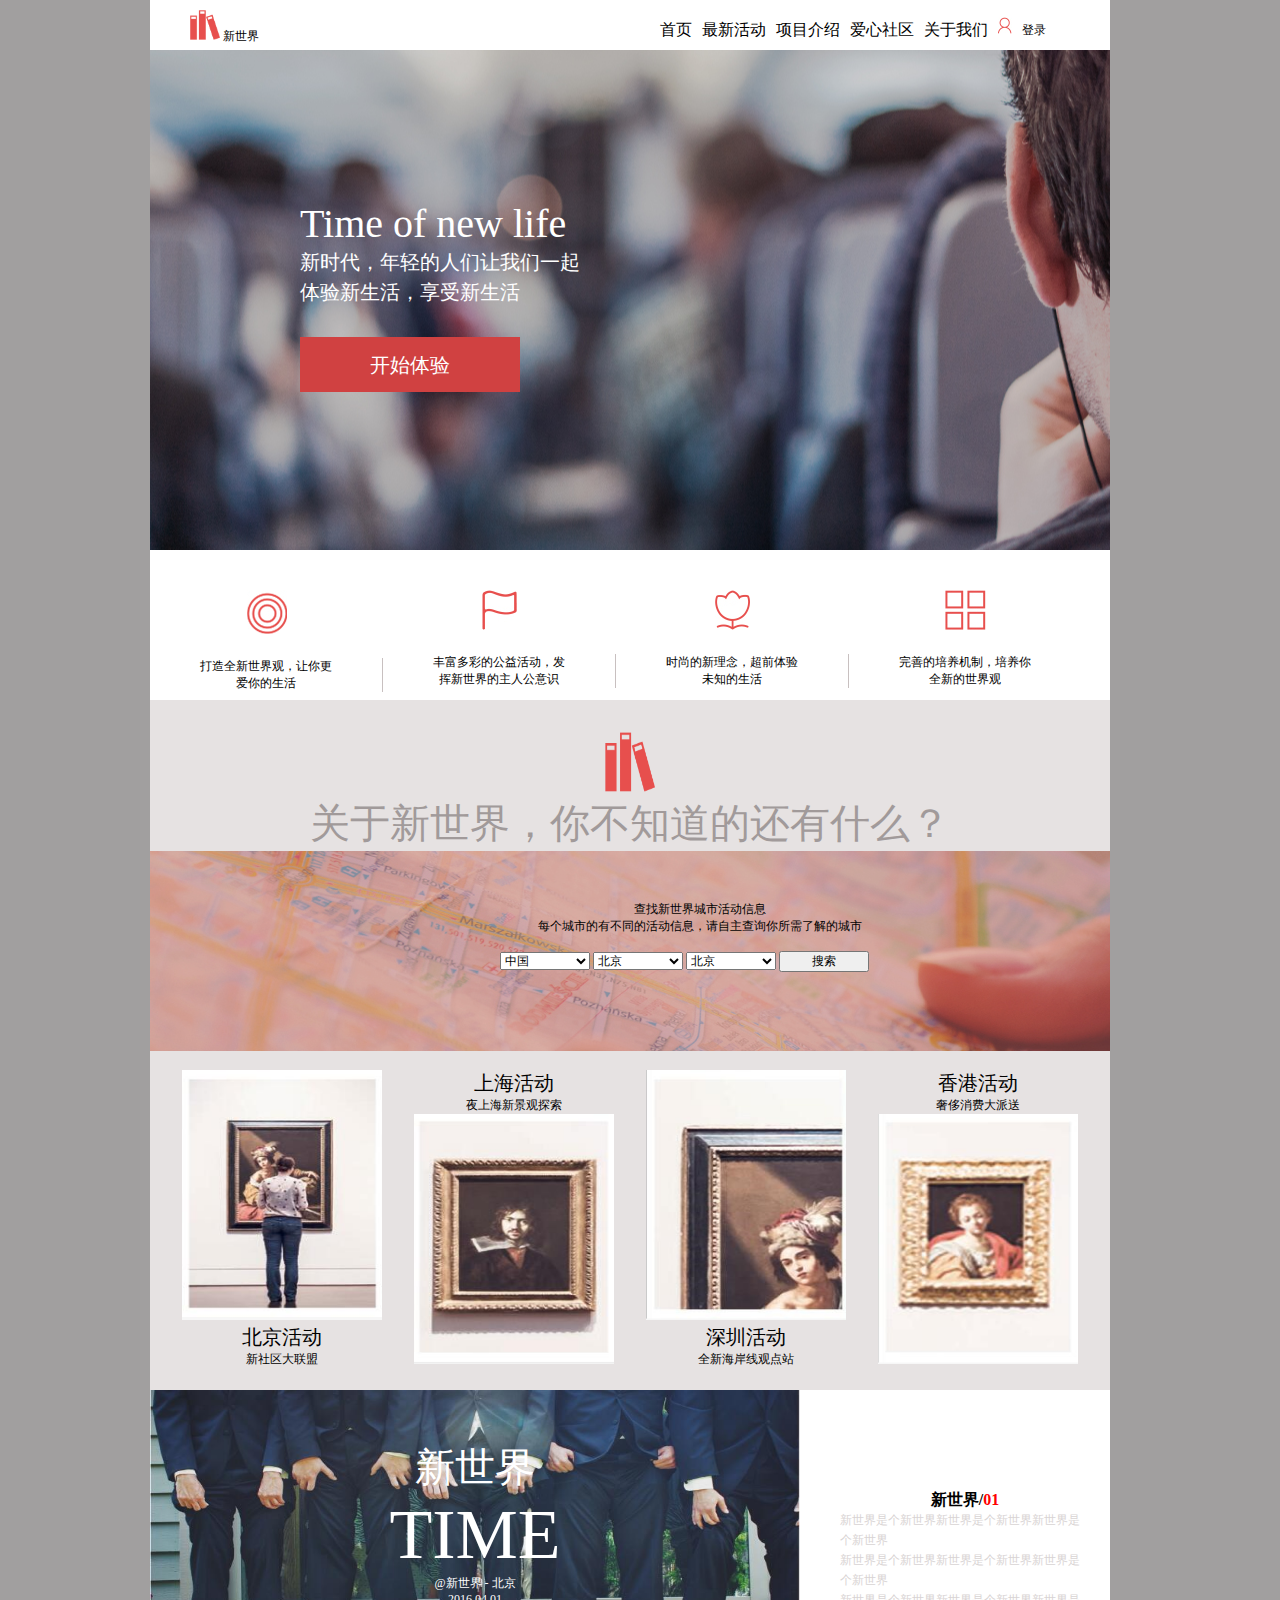
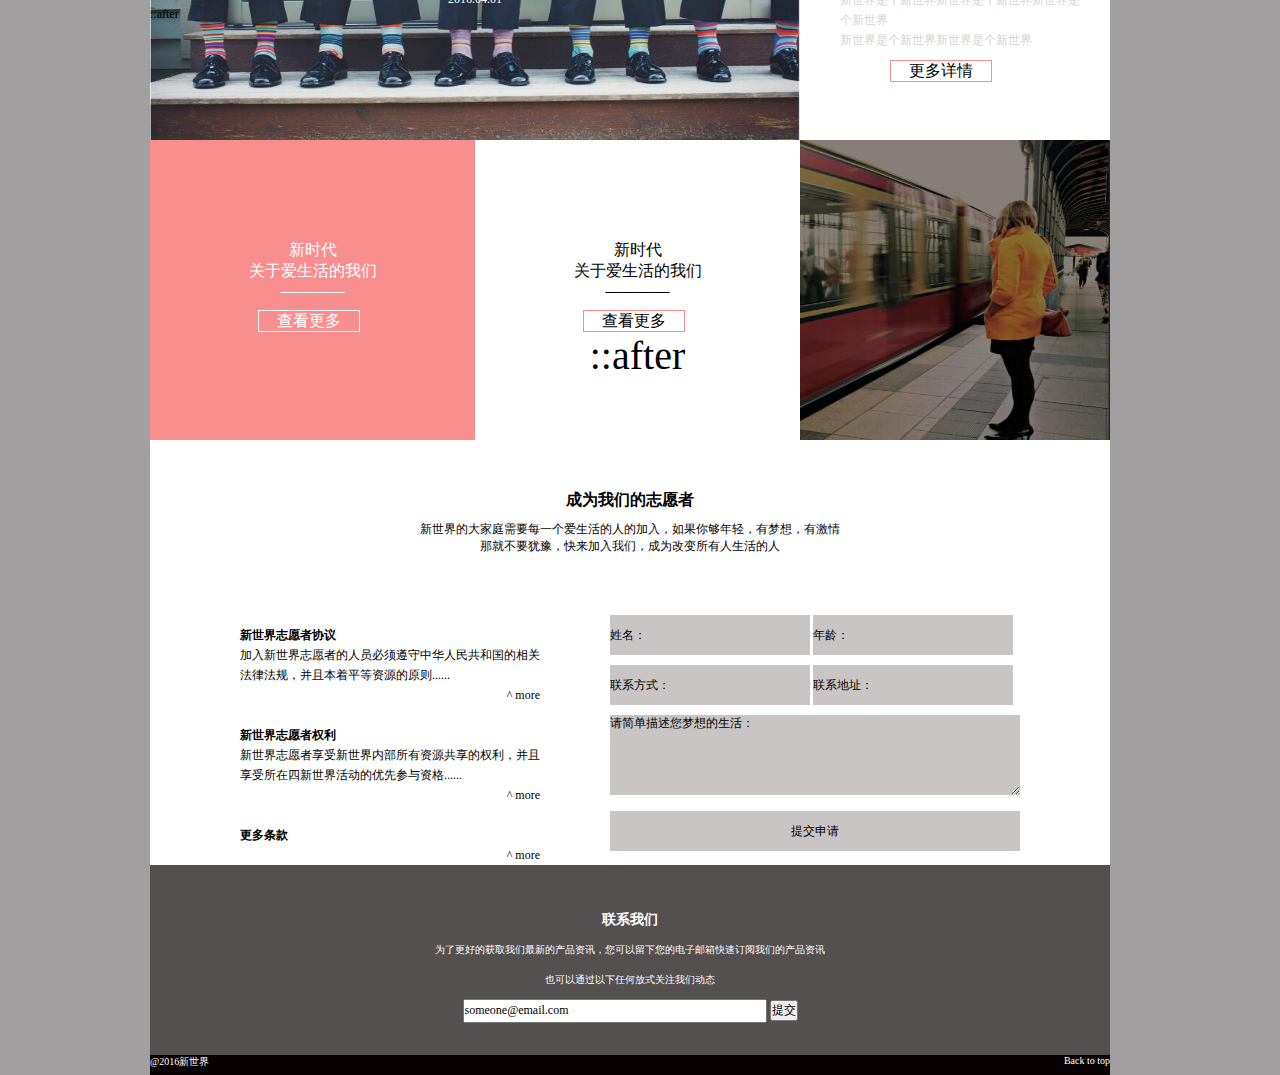
<file: demoList/works/page_6/html/index.html>
<!DOCTYPE html>
<html lang="en">
<head>
	<meta charset="UTF-8">
	<title>index</title>
	<link rel="stylesheet" type="text/css" href="../css/index.css">
</head>  
<body>
	<div class="outside">
	<div class="top">
		<div class="top_left">
			<div class="left_img"><img src="../image/icon-1.png">
			<span class="left_word">新世界</span>
			</div>
		</div>
		<div class="top_right">
			<div class="right_word">
				<ul>
					<li><a href="#">首页</a></li>
					<li><a href="#">最新活动</a></li>
					<li><a href="#">项目介绍</a></li>
					<li><a href="#">爱心社区</a></li>
					<li><a href="#">关于我们</a></li>
				</ul>
				<div class="login"><img src="../image/icon-2.jpg"><span><a href="#">登录</a></span></div>
			</div>
		</div>
	</div>

	<div class="logo_word">
		<div class="logo">
			<div class="logo_">
				<p class="p1">Time of new life</p>
				<p class="p2">新时代，年轻的人们让我们一起</p>
				<p class="p3">体验新生活，享受新生活</p>
				<span class="span1">开始体验</span>
			</div>
		</div>

		<div class="logo_bottom">
			<div class="logo_1">
				<div class="logo_pic1">
					<img src="../image/icon-3.jpg">
					<div class="logo_word1">
					<p>打造全新世界观，让你更</p>
					<p>爱你的生活</p>
					</div>
				</div>
			</div>

			<div class="logo_2">
				<div class="logo_pic2">
					<img src="../image/icon-4.jpg">
					<div class="logo_word2">
					<p>丰富多彩的公益活动，发</p>
					<p>挥新世界的主人公意识</p>
					</div>
				</div>
			</div>

			<div class="logo_3">
				<div class="logo_pic3">
					<img src="../image/icon-5.jpg">
					<div class="logo_word3">
					<p>时尚的新理念，超前体验</p>
					<p>未知的生活<p>
					</div>
				</div>
			</div>

			<div class="logo_4">
				<div class="logo_pic4">
					<img src="../image/icon-6.jpg">
					<div class="logo_word4">
					<p>完善的培养机制，培养你</p>
					<p>全新的世界观</p>
					</div>
				</div>
			</div>
		</div>
	</div>

	<div class="About_world">
		<div class="About_world_img">
			<img src="../image/icon-1.png">
			<p>关于新世界，你不知道的还有什么？</p>
		</div>
		<div class="world_info">
			<span class="cover"></span>
			<div class="pp">
			<p>查找新世界城市活动信息</p>
			<p>每个城市的有不同的活动信息，请自主查询你所需了解的城市
			</p>
			</div>
			<div class="select_reserch">
				<select class="country">
					<option>中国</option>
					<option>俄罗斯</option>
					<option>美国</option>
				</select>

				<select class="provence">
					<option>北京</option>
					<option>上海</option>
					<option>浙江</option>
					<option>江苏</option>
					<option>广东</option>
				</select>

				<select class="city">
					<option>北京</option>
					<option>上海</option>
					<option>杭州</option>
					<option>南京</option>
					<option>广州</option>
				</select>
				<button type="button" class="Button">搜索</button>
			</div>
		</div>
	</div>

	<div class="activity">
		<div>
			<div class="beijing"><img src="../image/pic03.jpg"></div>
			<p class="pp1">北京活动</p>
			<p>新社区大联盟</p>
		</div>

		<div>
			<p class="pp2">上海活动</p>
			<p>夜上海新景观探索</p>
			<div class="shanghai"><img src="../image/pic04.jpg"></div>
		</div>

		<div>
			<div class="shenzhen"><img src="../image/pic05.jpg"></div>
			<p class="pp3">深圳活动</p>
			<p>全新海岸线观点站</p>
		</div>

		<div>
			<p class="pp4">香港活动</p>
			<p>奢侈消费大派送</p>
			<div class="xianggang"><img src="../image/pic06.jpg">
			</div>
		</div>
	</div>

	<div class="content_1">
		<div class="new_world">
			<div class="world_pic">
			<div>
				<p class="p1">新世界</p>
				<p class="p2">TIME</p>
				<p>@新世界 - 北京</p>
				<p>2016.04.01</p>
			</div>
			::after
			</div>

			<div class="word_world">
				<div>
				<p class="title">新世界/<span>01</span></p>
				<p>新世界是个新世界新世界是个新世界新世界是个新世界
				</p>
				<p>新世界是个新世界新世界是个新世界新世界是个新世界
				</p>
				<p>新世界是个新世界新世界是个新世界新世界是个新世界
				</p>
				<p>新世界是个新世界新世界是个新世界</p>
				<p class="detail">更多详情</p>
				</div>
			</div>
		</div>

		<div class="new_time">
			<div class="new_time1">
			<div>
				<p>新时代</p>
				<p>关于爱生活的我们</p>
				<p>————</p>
				<p class="detail">查看更多</p>
			</div>
			</div>
			<div class="new_time2">
			<div>
				<p>新时代</p>
				<p>关于爱生活的我们</p>
				<p>————</p>
				<p class="detail">查看更多</p>
			</div>
			::after
			</div>
			<div class="new_time3"><img src="../image/pic08.jpg">
			</div>
		</div>
		<div class="content_2">
			<div class="call">
				<h1 class="title">成为我们的志愿者</h1>
				<p>新世界的大家庭需要每一个爱生活的人的加入，如果你够年轻，有梦想，有激情</p>
				<p>那就不要犹豫，快来加入我们，成为改变所有人生活的人</p>
			</div>

			<div class="apply">
				<div class="apply_introduction">
					<div class="introduction_1">
						<h2>新世界志愿者协议</h2>
						<p>加入新世界志愿者的人员必须遵守中华人民共和国的相关法律法规，并且本着平等资源的原则......</p>
						<p class="more">^ more</p>
					</div>
					<div class="introduction_2">
						<h2>新世界志愿者权利</h2>
						<p>新世界志愿者享受新世界内部所有资源共享的权利，并且享受所在四新世界活动的优先参与资格......</p>
						<p class="more">^ more</p>
					</div>
					<div class="introduction_3">
						<h2>更多条款</h2>
						<p class="more">^ more</p>
					</div>
				</div>

				<div class="apply_enter">
					<form>
						<input type="text" name="name" value="姓名：">
						<input type="text" name="age" value="年龄：">
						<input type="text" name="tel" value="联系方式：">
						<input type="text" name="address" value="联系地址：">
						<textarea>请简单描述您梦想的生活：</textarea></br>
						<input type="submit" name="submit" value="提交申请" id="submit">
					</form>
				</div>
			</div>
		</div>
	</div>

	<div class="bottom">
		<div class="contact">
			<h2>联系我们</h2>
			<p>为了更好的获取我们最新的产品资讯，您可以留下您的电子邮箱快速订阅我们的产品资讯</p>
			<p>也可以通过以下任何放式关注我们动态</p>
			<div class="text">
				<input class="input_text"type="email" value="someone@email.com">
				<input type="submit" value="提交">
			</div>
		</div>
	</div>

	<div class="footer">
		<p class="foot_left">@2016新世界</p>
		<p class="foot_right">Back to top</p>
	</div>
	</div>
</body>
</file>
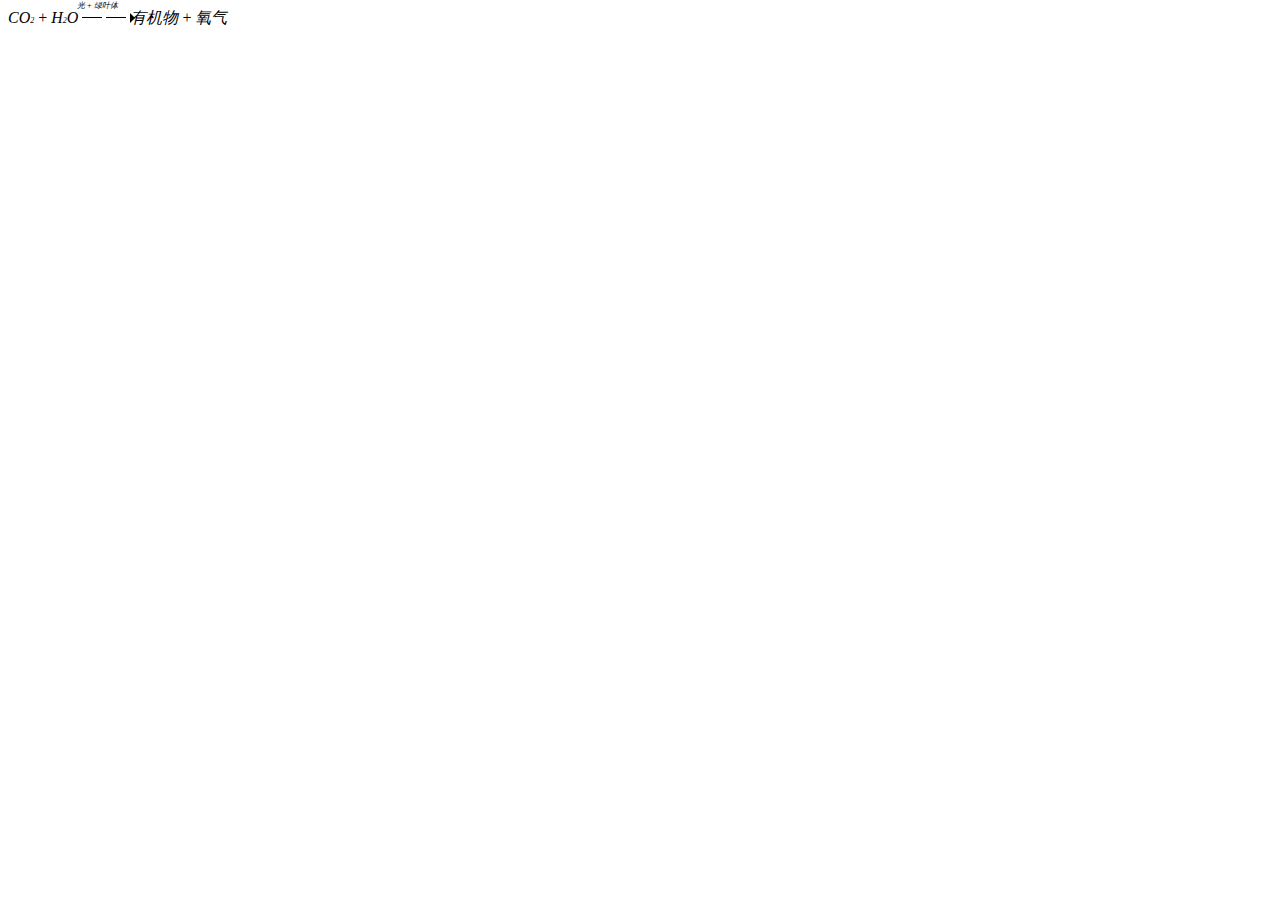
<file: weidai7.html>
<!DOCTYPE html>
<html lang="en">
<head>
  <meta charset="UTF-8">
  <title>微贷网</title>
  <style>
    .co2,.h2o {
      font-size: 0.5em;
    }
    .arrow {
      display: inline-block;
      width: 20px;
      height: 5px;
      border-top: 1px solid #000;
    }
    .equal{
      position: relative;
    }
    .equal:after{
      content: '';
      position: absolute;
      left: 48px;
      top: 4px;
      border-top: 5px solid transparent;
      border-bottom: 5px solid transparent;
      border-left: 5px solid #000;
    }
    .up{
      position: absolute;
      top: 0px;
      left: 77px;
      font-size: 0.5em;
    }
  </style>
</head>
<body>
  <div class="content">
    <span class="co"><i>CO<span class="co2">2</span></i></span>
    <span>+</span>
    <span class="ho"><i>H<span class="h2o">2</span>O</i></span>
    <span class="equal">
      <span class="arrow"></span>
      <span class="arrow"></span>
    </span>
    <span><i>有机物</i></span>
    <span>+</span>
    <span><i>氧气</i></span>
  </div>
  <div class="up">
    <span><i>光</i></span>
    <span>+</span>
    <span><i>绿叶体</i></span>
  </div>
</body>
</html>
</file>
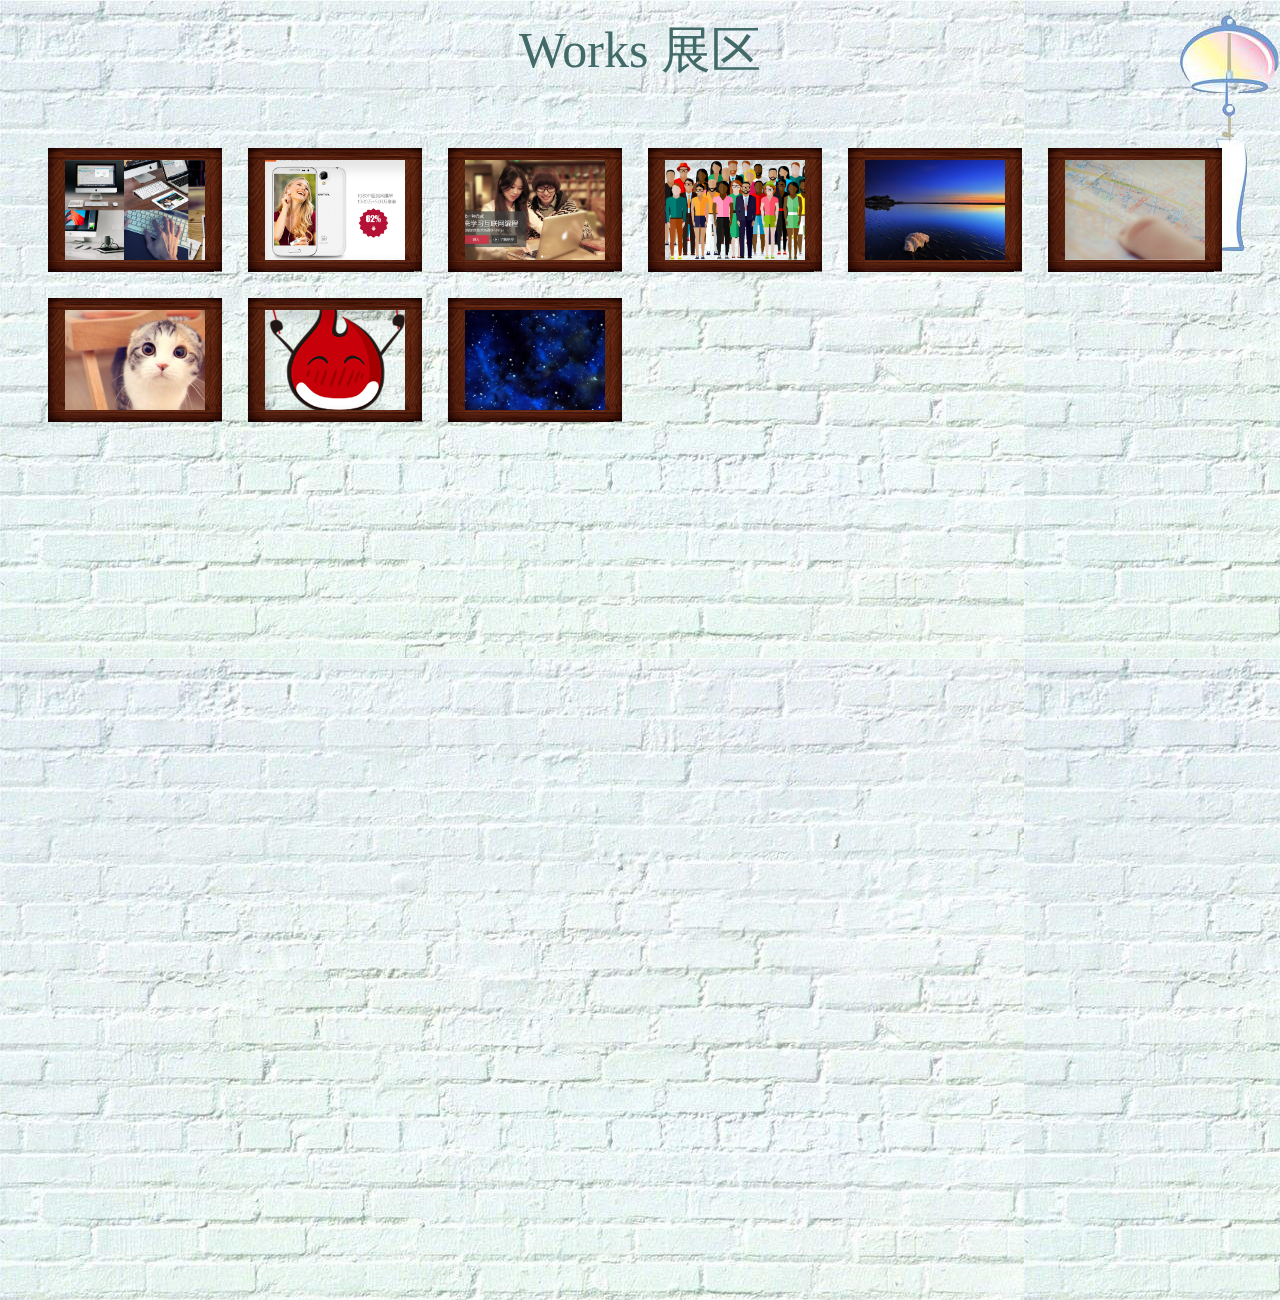
<file: demoList/list.html>
<!DOCTYPE html>
<html lang="en">
<head>
	<meta name="viewport" content="width=device-width, initial-scale=1" />  
	<meta charset="UTF-8">
	<title>List</title>
	<link rel="stylesheet" type="text/css" href="css/list.css">
	<!-- <script type="text/javascript" src="list.js"></script> -->
</head>
<body>
<div class="container">
	<header>Works 展区</header>
	<!-- 风铃 -->
	<div id="animation" class="animation">
	<div class="imgSet" id="imgSet">
		<img src="img/1.png">
		<img src="img/3.png">
		<img src="img/2.png">
		<img src="img/4.png">
	</div>
	</div>
	<article class="wrap">
		<a href="works/page_1/index.html"><div class="page_1"></div></a>
		<a href="works/page_2/index.html"><div class="page_2"></div></a>
		<a href="works/page_3/html/index.html"><div class="page_3"></div></a>
		<a href="works/page_4/index.html"><div class="page_4"></div></a>
		<a href="works/page_5/html/index.html"><div class="page_5"></div></a>
		<a href="works/page_6/html/index.html"><div class="page_6"></div></a>
		<a href="works/page_7/index.html"><div class="page_7"></div></a>
		<a href="works/page_8/index.html"><div class="page_8"></div></a>
		<a href="works/page_9/star_sky.html"><div class="page_9"></div></a>
	</article>
</div>
</body>
</html>
</file>
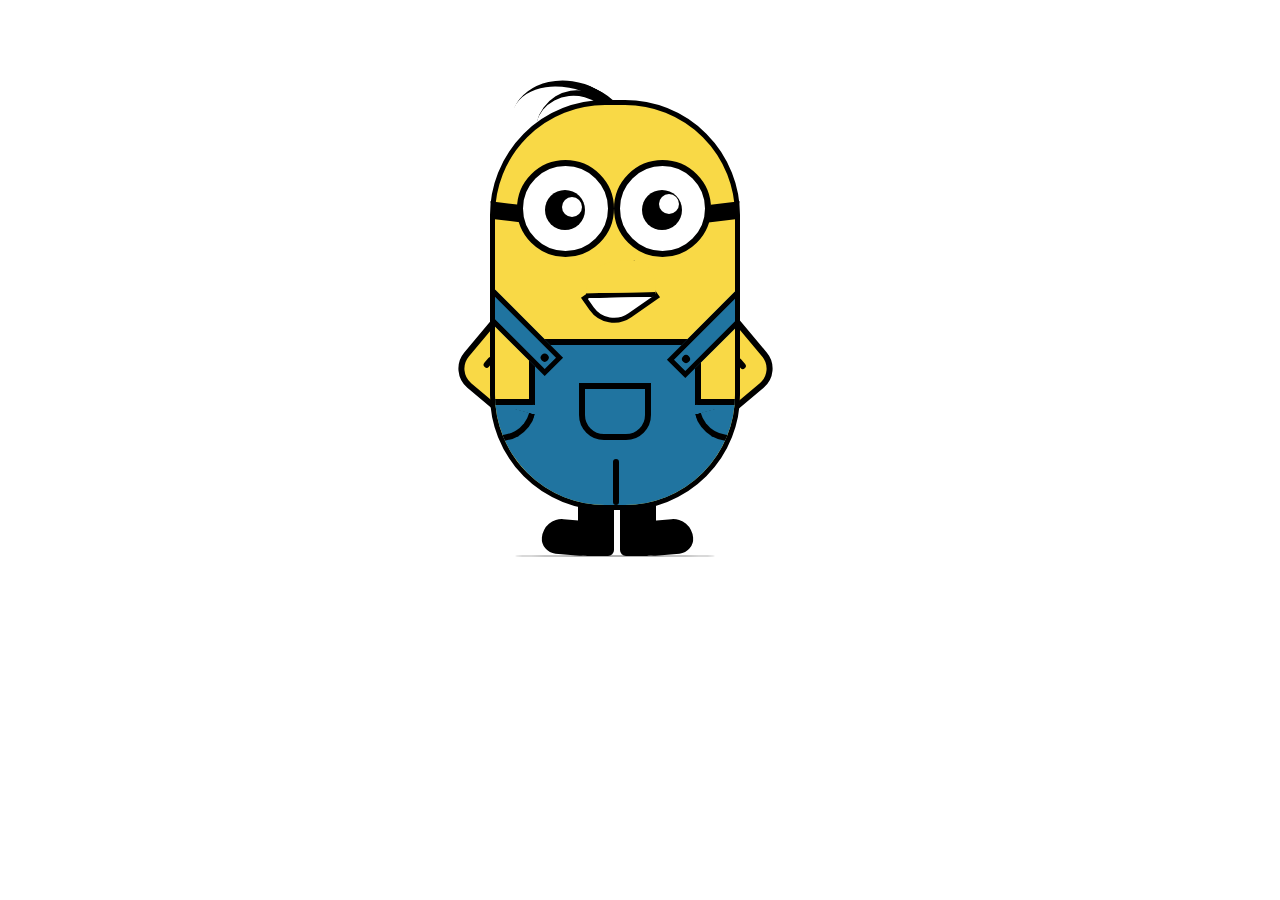
<file: xiaohuangren/XiaoHuangRen.html>
<!DOCTYPE html>
<html>
<head>
	<meta charset="utf-8">
	<title>XiaoHaungRen</title>
	<link rel="stylesheet" type="text/css" href="XiaoHuangRen.css">
</head>
<body>
	<div class="wrapper"><!-- 容器 -->
		<div class="littleH"><!-- 小黄人 -->

			<div class="bodyH"><!-- 身体 -->
				<div class="trousers"><!-- 裤子 -->
					<div class="condoleBelt"><!-- 吊带 -->
						<div class="left"></div>
						<div class="right"></div>
					</div>
					<div class="trousers_top"></div><!-- 裤子突出的矩形部分 -->
					<div class="pocket"></div><!-- 裤袋 -->
					<!-- 三条线 -->
					<span class="line_left"></span>
					<span class="line_right"></span>
					<span class="line_bottom"></span>
				</div>
			</div>

			<div class="hair"><!-- 头发 -->
				<span class="left_hair_one"></span>
				<span class="left_hair_two"></span>
			</div>

			<div class="eyes"><!-- 眼睛 -->
				<div class="leftEye"><!-- 左眼 -->
					<div class="left_blackEye">
						<div class="left_white"></div>
					</div>
				</div>

				<div class="rightEye"><!-- 右眼 -->
					<div class="right_blackEye">
						<div class="right_white"></div>
					</div>
				</div>
			</div>

			<div class="mouth"><!-- 嘴巴 -->
				<div class="mouth_shape"></div>
			</div>

			<div class="hands"><!-- 双手 -->
				<div class="leftHand"></div>
				<div class="rightHand"></div>
			</div>

			<div class="feet"><!-- 双脚 -->
				<div class="left_foot"></div>
				<div class="right_foot"></div>
			</div>

			<div class="groundShadow"></div><!-- 脚底阴影 -->
		</div>
	</div>
</body>
</html>
</file>
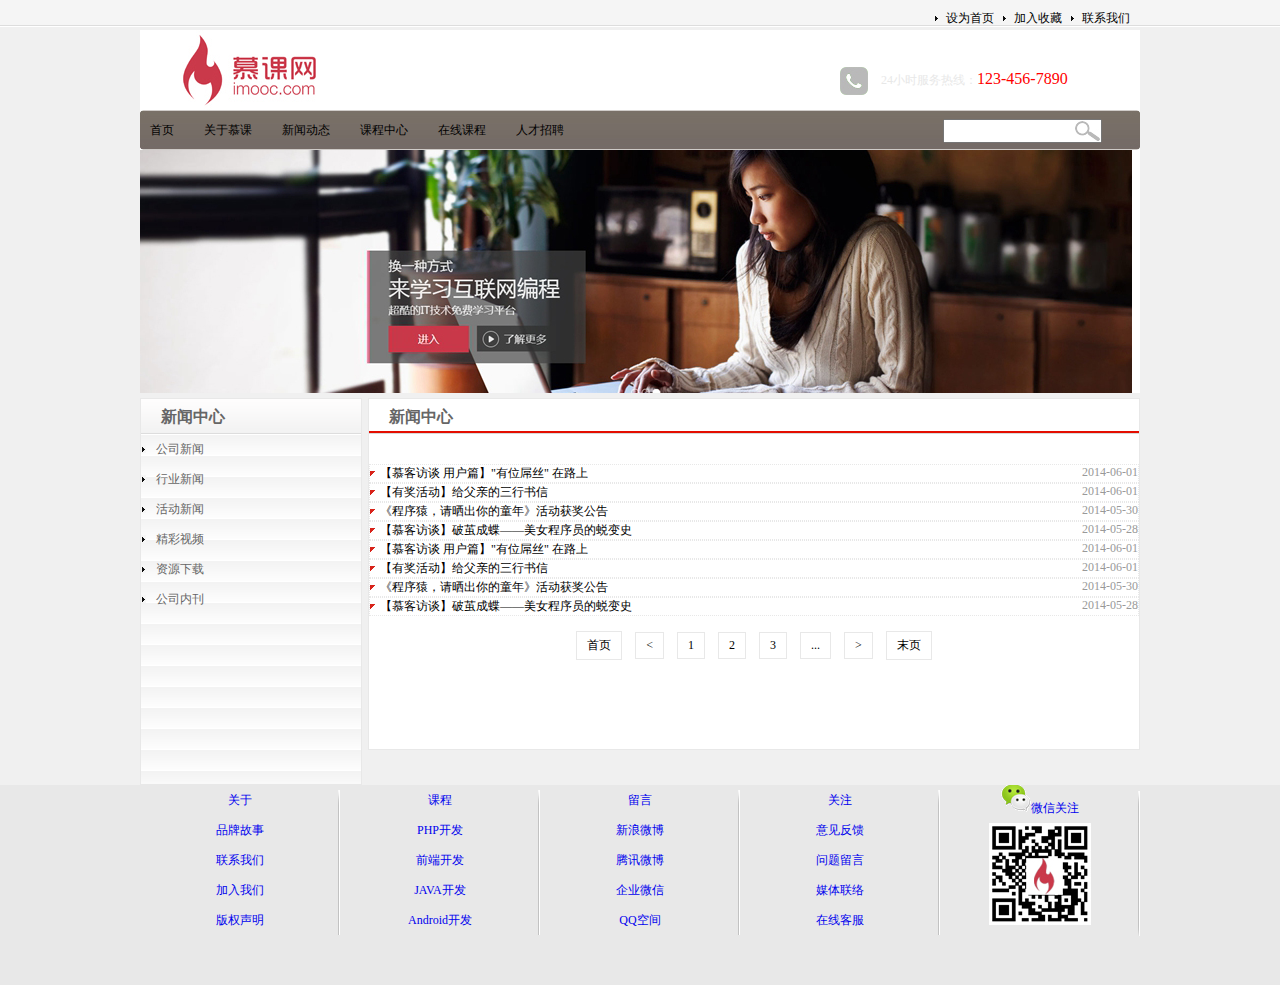
<file: demoList/works/page_3/html/list.html>
<!DOCTYPE html>
<html>
<head>
	<meta charset="utf-8">
	<title>首页</title>
	<link rel="stylesheet" type="text/css" href="../css/index.css">
	<link rel="stylesheet" type="text/css" href="../css/list.css">
</head>
<body>
<div class="top">
	<div class="top_content">
		<ul>
			<li>联系我们</li>
			<li>加入收藏</li>
			<li>设为首页</li>
		</ul>
	</div>
</div><!-- top结束 -->
<div class="warp">
	<div class="logo">
		<div class="logo_left">
			<img src="../img/logo.jpg">
		</div>
		<div class="logo_right">
			<img src="../img/tel.jpg">
			24小时服务热线：<span class="tel">123-456-7890</span>
		</div>
	</div><!-- logo结束 -->
    <div class="nav">
		<div class="nav_left">	
		</div><!-- nav_left结束 -->
		<div class="nav_mid">
			<div class="nav_mid_left">
				<ul>
					<li>首页</li>
					<li>关于慕课</li>
					<li>新闻动态</li>
					<li>课程中心</li>
					<li>在线课程</li>
					<li>人才招聘</li>
				</ul>
			</div>
			<div class="nav_mid_right">
				<form action="" method="post">
					<span class="text"><input type="text" style="height:20px" /></span>
					<span class="search"><img src="../img/search.jpg"></span>
				</form>
			</div>
		</div><!-- nav_mid结束 -->
			<div class="nav_right">
			</div><!-- nav_right结束 -->
	</div><!-- nav结束 -->
	<div class="ad" id="picBox" style="height: 243px">
		<img src="../img/ad.jpg">
	</div><!-- ad结束 -->
<div class="list_main">
	<div class="news_type">
		<h2>新闻中心</h2>
		<div class="news_type_content">
			<ul>
				<li><a href="list.html">公司新闻</a></li>
				<li><a href="list.html">行业新闻</a></li>
				<li><a href="list.html">活动新闻</a></li>
				<li><a href="list.html">精彩视频</a></li>
				<li><a href="list.html">资源下载</a></li>
				<li><a href="list.html">公司内刊</a></li>
			</ul>
		</div>
	</div>
	<div class="list_box">
		<h2>新闻中心</h2>
		<div class="news_list">
			<ul>
				<li><a href="news.html">【慕客访谈 用户篇】"有位屌丝" 在路上</a><span>2014-06-01</span></li>
				<li><a href="news.html">【有奖活动】给父亲的三行书信</a><span>2014-06-01</span></li>
				<li><a href="news.html">《程序猿，请晒出你的童年》活动获奖公告</a><span>2014-05-30</span></li>
				<li><a href="news.html">【慕客访谈】破茧成蝶——美女程序员的蜕变史</a><span>2014-05-28</span></li>
				<li><a href="news.html">【慕客访谈 用户篇】"有位屌丝" 在路上</a><span>2014-06-01</span></li>
				<li><a href="news.html">【有奖活动】给父亲的三行书信</a><span>2014-06-01</span></li>
				<li><a href="news.html">《程序猿，请晒出你的童年》活动获奖公告</a><span>2014-05-30</span></li>
				<li><a href="news.html">【慕客访谈】破茧成蝶——美女程序员的蜕变史</a><span>2014-05-28</span></li>
			</ul>
		</div><!-- news_list结束 -->
		<div class="page">
			<a href="#">首页</a>
			<a href="#">&lt;</a>
			<a href="#">1</a>
			<a href="#">2</a>
			<a href="#">3</a>
			<a href="#">...</a>
			<a href="#">&gt;</a>
			<a href="#">末页</a>
		</div>
	</div><!-- list_box结束 -->
</div><!-- list_main结束 -->
</div><!-- warp结束 -->
<div class="copyright">
	<div class="copyright_content">
		<ul>
			<li><a href="#">关于</a>
				<ul>
					<li><a href="#">品牌故事</a></li>
					<li><a href="#">联系我们</a></li>
					<li><a href="#">加入我们</a></li>
					<li><a href="#">版权声明</a></li>
				</ul>
			</li>
			<li><a href="#">课程</a>
				<ul>
					<li><a href="#">PHP开发</a></li>
					<li><a href="#">前端开发</a></li>
					<li><a href="#">JAVA开发</a></li>
					<li><a href="#">Android开发</a></li>
				</ul>
			</li>
			<li><a href="#">留言</a>
				<ul>
					<li><a href="#">新浪微博</a></li>
					<li><a href="#">腾讯微博</a></li>
					<li><a href="#">企业微信</a></li>
					<li><a href="#">QQ空间</a></li>
				</ul>
			</li>
			<li><a href="#">关注</a>
				<ul>
					<li><a href="#">意见反馈</a></li>
					<li><a href="#">问题留言</a></li>
					<li><a href="#">媒体联络</a></li>
					<li><a href="#">在线客服</a></li>
				</ul>
			</li>
			<li><a href="#"><img src="../img/weixin.png">微信关注</a>
				<ul>
					<li><img src="../img/qrcode.jpg"/></li>
				</ul>
			</li>
		</ul>
	</div>
</div>
</body>
</html>
</file>
<file: index.css>
.wrap{
	position: relative;
	width: 100%;
	height: 700px;
	background: linear-gradient(rgba(196, 228, 253,.5) 40%,rgba(148, 190, 89,.8) 60%);
}
div.wrap > div{
	position: absolute;
	width: 100px;
	height: 50px;
	top: 100px;
	left: 100px;
	background-color: #FFFFFF;
	border-top-left-radius: 68%;
	border-top-right-radius: 68%;
	border-bottom-right-radius: 50%;
	border-bottom-left-radius: 50%;
}
div.wrap > div::before{
	position: absolute;
	width: 100px;
	height: 50px;
	content: '';
	top: 21px;
	left: -17px;
	background-color: #FFFFFF;
	border-top-left-radius: 50%;
	border-top-right-radius: 50%;
	border-bottom-right-radius: 50%;
	border-bottom-left-radius: 50%;
}
div.wrap > div::after{
	position: absolute;
	width: 100px;
	height: 50px;
	content: '';
	top: 20px;
	left: 20px;
	background-color: #FFFFFF;
	border-top-left-radius: 50%;
	border-top-right-radius: 50%;
	border-bottom-right-radius: 50%;
	border-bottom-left-radius: 50%;
}
.wrap .cloud1{
	top: 47px;
	left: 733px;
	transform: scale(.8);
}
.wrap .cloud2{
	top: 30px;
	left: 206px;
	transform: scale(.5);
}
.wrap .cloud3{
	top: 87px;
	left: 1000px;
	transform: scale(1);
}
.wrap .cloud4{
	top: 70px;
	left: 100px;
	transform: scale(.3);
}
.wrap .cloud5{
	top: 77px;
	left: 440px;
	transform: scale(.8);
}
</file>
<file: XiaoHuangRen.css>
.wrapper{
	width: 300px;
	margin: 100px auto;
	position: absolute;
	top: 140px;
	left: 10px;
	transform: scale(.7);
}

.littleH{
	position: relative;
}

.bodyH{
	position: absolute;
	width: 240px;
	height: 400px;
	border: 5px solid #000;
	border-radius: 115px;
	background: rgb(249,217,70);
	overflow: hidden;
	z-index: 2;
}

.bodyH .condoleBelt{
	position: absolute;
}

.bodyH .trousers{  /* 裤子 */
	position: absolute;
	bottom: 0;
	width: 100%;
	height: 100px;
	border-top: 6px solid #000;
	border-bottom: none;
	background: rgb(32,116,160);
}

.bodyH .trousers .trousers_top{
	width: 160px;
	height: 60px;
	border:6px solid #000;
	border-bottom: none;
	border-radius: 0 0 5px 5px; 
	background: rgb(32,116,160);
	position: absolute;
	bottom: 100px;
	left: 34px;
} 

.bodyH .condoleBelt .left,
.bodyH .condoleBelt .right{
	width: 100px;
	height: 16px;
	border: 5px solid #000;
	background: rgb(32,116,160);
	position: absolute;
	top: -90px;
	left: -35px;
	z-index: 2;
	-webkit-transform:rotate(45deg);
}

.bodyH .condoleBelt .left{
	top: -88px;
	left: 165px;
	-webkit-transform:rotate(-45deg);
}

.bodyH .trousers .condoleBelt .left:after,
.bodyH .trousers .condoleBelt .right:after{
	content: '';
	width: 8px;
	height: 8px;
	border-radius: 50%;
	background: #000;
	position: absolute;
	top: 4px;
	left: 88px;
}

.bodyH .trousers .condoleBelt .left:after{
	left: 5px;
} 

.pocket{
	width: 60px;
	height: 45px;
	border: 6px solid #000;
	border-radius: 0px 0px 25px 25px;
	position: absolute;
	bottom: 65px;
	left: 84px;
}

.line_right{
	width: 30px;
	height: 30px;
	border-bottom-left-radius: 100px;
	border-bottom: 6px solid #000;
	border-left: 6px solid #000;
	position: absolute;
	left: 0px;
	bottom: 60px;
	-webkit-transform:rotate(-75deg);
}

.line_left{
	width: 30px;
	height: 30px;
	border-bottom-right-radius: 100px;
	border-bottom: 6px solid #000;
	border-right: 6px solid #000;
	position: absolute;
	right: 0px;
	bottom: 60px;
	-webkit-transform:rotate(75deg);
}

.line_bottom{
	height: 40px;
	border: 3px solid #000;
	border-radius: 3px;
	position: absolute;
	left: 118px;
	bottom: 0px;
}

.eyes{
	position: relative;
	z-index: 3;
}

.eyes .leftEye,
.eyes .rightEye{
	width: 85px;
	height: 85px;
	border-radius: 50%;
	border: 6px solid #000;
	background: #fff;
	position: absolute;
	top: 60px;
	left: 27px;
}

.eyes .leftEye{
	left: 124px;
}

.eyes .leftEye .left_blackEye,
.eyes .rightEye .right_blackEye{
	width: 40px;
	height: 40px;
	border-radius: 50%;
	background: #000;
	position: absolute;
	top: 24px;
	left: 22px;
}

.eyes .leftEye .left_blackEye .left_white,
.eyes .rightEye .right_blackEye .right_white{
	width: 20px;
	height: 20px;
	border-radius: 50%;
	background: #fff;
	position: absolute;
	top: 7px;
	left: 17px;
}

.eyes .leftEye .left_blackEye .left_white{
	top: 4px;
	left: 17px;
}

.eyes .leftEye:after,
.eyes .rightEye:after{
	content: '';
	width: 28px;
	height: 18px;
	background: #000;
	position: absolute;
	left: -30px;
	top: 37px;
	-webkit-transform:skewX(20deg)rotate(7deg);
}

.eyes .leftEye:after{
	left: 89px;
	top: 37px;
	-webkit-transform:skewX(-20deg)rotate(-7deg);
}

.mouth{
	position: relative;
}

.mouth .mouth_shape{
	width: 55px;
	height: 35px;
	border: 5px solid #000;
	border-bottom-left-radius: 30px;
	background: #fff;
	position: absolute;
	top: 175px;
	left: 98px;
	z-index: 3;
	-webkit-transform: rotate(-35deg);
}

.mouth .mouth_shape:after{
	content: '';
	width: 70px;
	height: 32px;
	border-bottom: 5px solid #000;
	border-radius: 35px 26px 5px 5px;
	background: rgb(249,217,70);
	position: absolute;
	top: -16px;
	left: 3px;
	-webkit-transform:rotate(34deg);
	-webkit-animation:mouse_mask 5s ease-in-out infinite;
}

.hands{
	position: relative;
}

.hands .leftHand,
.hands .rightHand{
	width: 80px;
	height: 80px;
	border: 6px solid #000;
	background: rgb(249,217,70);
	border-radius: 25px;
	position: absolute;
	top: 220px;
	left: -23px;
	-webkit-transform: rotate(40deg);
}

.hands .leftHand{
	left: 182px;
	top: 220px;
	-webkit-transform: rotate(-40deg);
}

.hands .leftHand:after,
.hands .rightHand:after{
	content:'';
	width: 6px;
	border: 3px solid #000;
	border-radius: 3px;
	position: absolute;
	left: 13px;
	top: 50px;
	-webkit-transform: rotate(90deg);
}

.hands .leftHand:after{
	left: 53px;
	top: 50px;
	-webkit-transform: rotate(-90deg);
}

.feet{
	position: relative;
}

.feet .left_foot,
.feet .right_foot{
	width: 36px;
	height: 50px;
	border-bottom-right-radius: 6px;
	border-bottom-left-radius: 9px;
	background: #000;
	position: absolute;
	top: 406px;
	left: 88px;
	-webkit-transform-origin: right top; 
}

.feet .left_foot{
	border-bottom-right-radius: 9px;
	border-bottom-left-radius: 6px;
	left: 130px;
	-webkit-transform-origin: left top;
}

.feet .left_foot:after,
.feet .right_foot:after{
	content: '';
	width: 60px;
	height: 35px;
	border-radius: 20px 10px 21px 15px;
	background: #000;
	position: absolute;
	left: -36px;
	top: 14.4px;
	-webkit-transform: rotate(5deg);
}

.feet .left_foot:after{
	border-radius: 10px 20px 15px 21px;
	left: 13px;
	-webkit-transform:rotate(-5deg);
}

.hair{
	position: relative;
}

.left_hair_one{
	width: 130px;
	height: 100px;
	border-radius: 50%;
	border-top: 8px solid #000;
	position: absolute;
	left: 17px;
	top: -17px;
	-webkit-transform:rotate(27deg);
}

.left_hair_two{
	width: 80px;
	height: 80px;
	border-radius: 50%;
	border-top: 6px solid #000;
	position: absolute;
	left: 45px;
	top: -10px;
	-webkit-transform: rotate(15deg);
}

.groundShadow{
	width: 200px;
	height: 2px;
	border-radius: 50%;
	background: rgba(0,0,0,0.3);
	position: relative;
	top: 455px;
	left: 25px;
}

.left_hair_one{
	-webkit-animation:lefthair 2s ease-in-out infinite;
}

@-webkit-keyframes lefthair{
	0%,25%,31%,100%{

	}
	30%{
		-webkit-transform: rotate(31deg);
		translate3d(-3px,-1px,0);
	}
}

.eyes .leftEye .left_blackEye,
.eyes .rightEye .right_blackEye{
	-webkit-animation: blackeye 5s ease-in infinite;
}

@-webkit-keyframes blackeye{
	0%,20%,50%,70%,100%{
		-webkit-transform:translateX(0px);
	}
	30%,40%{
		-webkit-transform: translateX(15px);
	}
	80%,90%{
		-webkit-transform: translateX(-15px);
	}
}

.eyes .leftEye .left_blackEye .left_white,
.eyes .rightEye .right_blackEye .right_white{
	-webkit-animation: whiteeye 5s ease-in-out infinite;
}

@-webkit-keyframes whiteeye{
	0%,20%,50%,70%,100%{
		-webkit-transform:translateX(0px);
	}
	30%,40%{
		-webkit-transform: translate3d(3px,4px,0);
	}
	80%,90%{
		-webkit-transform: translate3d(-15px,4px,0);
	}
}

.mouth .mouth_shape{
	-webkit-animation: mouth 5s ease-in-out infinite;
}

@-webkit-keyframes mouth{
	40%,43%{
		width: 45px;
		height:25px;
		top: 180px;
	}
	0%,35%,48%,100%{
		width: 55px;
		top: 175px;
		height: 35px;
		-webkit-transform: rotate(-35deg);
	}
}

.mouth .mouth_shape:after{
	-webkit-animation: mouth_mask 5s ease-in-out infinite;
}

@-webkit-keyframes mouth_mask{
	40%,43%{
		width: 60.5px;
		top:-19.3px;
		left: 1.5px;
	}
	0%,35%,48%,100%{
		width: 70px;
		top: -16px;
		left: 3px;
		-webkit-transform: rotate(33deg);
	}
}

.hands .rightHand{
	-webkit-animation: rightHand .8s ease-in-out infinite;
}

@-webkit-keyframes rightHand{
	0%,50%,100%{
		-webkit-transform: rotate( 40deg);
	}
	30%{
		-webkit-transform: rotate(37deg) translateX(1px);
	}
}

.hands .leftHand{
	-webkit-animation: leftHand .8s ease-in-out infinite;
}

@-webkit-keyframes leftHand{
	0%,50%,100%{
		-webkit-transform: rotate(-40deg);
	}
	80%{
		-webkit-transform: rotate(-37deg) translateX(-1px);
	}
}

.feet .right_foot{
	-webkit-animation: rightfoot .8s ease-in-out infinite;
}

@-webkit-keyframes rightfoot{
	0%,50%,100%{
		-webkit-transform: rotate(0deg);
	}
	80%{
		-webkit-transform: rotate(10deg);
	}
}

.feet .left_foot{
	-webkit-animation: leftfoot .8s ease-in-out infinite;
}

@-webkit-keyframes leftfoot{
	0%,50%,100%{
		-webkit-transform: rotate(0deg);
	}
	30%{
		-webkit-transform: rotate(-10deg);
	}
}

a{
	text-decoration: none;
}
</file>
<file: diag.css>
.diag {
    font-family: 'Microsoft Yahei';
    font-size: 30px;
    font-weight: bold;
/*     line-height: 90px; */
    position: absolute;
    top: 300px;
    right: 0;
    left: 0;
    width: 400px;
    height: 200px;
    margin: auto;
    text-align: center;
    border: 5px solid #000;
    border-radius: 50%;  
    }
.diag > span{
	position: absolute;
	width: 400px;
    height: 200px;
	top: 60px;
	left: 10px;
}

.diag::before{
	position: absolute;
	content: '';
	width: 20px;
	height: 20px;
	top: 50px;
	left: -40px;
	border: 5px solid #000;
    border-radius: 50%;
}

.diag::after{
	position: absolute;
	content: '';
	width: 10px;
	height: 10px;
	top: 50px;
	left: -70px;
	border: 5px solid #000;
    border-radius: 50%;
}
</file>
<file: demoList/works/page_1/caption_final.css>
/* All tag */
* { margin:0; padding:0;}
body { font-family:'Microsoft YaHei UI'; font-size:14px;}
/* header */
header { width:100%;}
header .container { width:100%; height:50px; background-color:#2e2e2e;}
header .container .logo { position:relative; top:50%; left:60px; float:left; width:141px; height:31px; margin:-15.5px;}
header .nav { position:relative; top:20px; right:60px; float:right; height:31px;}
header .nav a { display:block; float:right; margin-right:20px; text-decoration:none; color:#ffffff;}
header .bannerImg { min-width:1000px; height:668px; background-image:url('img/banner.jpg'); background-repeat:no-repeat; background-size:100%;}
header .nav a:hover{color: blue;}
/* portfolio*/
.portfolio { width:100%; height:768px; margin-top:0px;}
.portfolio .heading { font-size:40px; font-weight:normal; margin-bottom:20px; text-align:center; color:#f46208;}
.portfolio span { display:block; text-align:center;}
.portfolio .details { width:361px; height:34px; margin:auto; padding-top:50px; padding-bottom:30px;}
.portfolio .details .list { float:left; margin-right:10px; padding:4px; color:#f46208; border:2px solid #f46208;}
.portfolio .portfolioImg { min-width:100%; height:558px; background-image:url('img/portfolio-nav-img.jpg'); background-repeat:no-repeat; background-size:100%;}
.portfolio .details .list:hover{background-color: red;}
/* stats */
.stats { clear:both; width:100%; height:350px; margin-top:0px;}
.stats .heading { font-size:40px; font-weight:normal; clear:both; margin-bottom:20px; text-align:center; color:#f46208;}
.stats span { display:block; text-align:center;}
.stats .comprehensive { width:810px; height:100px; margin:auto;}
.stats dl { position:relative; display:block; float:left; height:74px; margin:50px 65px;}
.stats dl dt{text-align: center;}
.stats dl dd { margin-top:10px; text-align:center;}
.stats dl dd:last-of-type { font-size:20px; color:#f46208;}
/* team */
.team { position:relative; width:100%; height:550px; background-color:#2e2e2e;}
.team .teamChild { position:absolute; top:40px; right:0; left:0; width:1000px; margin:0 auto;}
.team .heading { font-size:40px; font-weight:normal; margin-bottom:20px; text-align:center; color:#f46208;}
.team span { display:block; text-align:center; color:#ffffff;}
.team .list { position:absolute; right:0; left:0; width:850px; margin:0 auto;}
.team dl { position:relative; display:block; float:left; width:240px; height:173px; margin:50px 20px;}
.team dl dd { margin-top:10px; text-align:center; color:#ffffff;}
/* contactUs */
.contactUS { position:relative; width:100%; height:550px; margin-top:80px; background-color:#ffffff;}
.contactUS .heading { font-size:40px; font-weight:normal; margin-bottom:20px; text-align:center; color:#f46208;}
.contactUS span { display:block; margin-bottom:70px; text-align:center; color:#000000;}
.contactUS form { text-align:center;}
.contactUS .infomation input { width:400px; height:30px; margin-bottom:20px;}
.contactUS .infomation input:last-of-type { border:none;width:150px; height:50px; color:#ffffff; background-color:#f46208;}
.contactUS .infomation .message { display:table-cell; overflow:hidden; width:820px; height:140px; margin-bottom:20px; vertical-align:middle;}
/* footer */
footer { position:relative; width:100%; height:50px; background-color:#2e2e2e;}
footer .container p { position:absolute; top:50%; left:50%; width:250px; height:20px; margin:-10px 0 0 -125px; color:#ffffff;}
</file>
<file: demoList/works/page_2/index.css>
#container{
	position: relative;
	height: 477px;
	margin: 0 auto;
	border-right: 1px solid #ccc;
	border-bottom: 1px solid #ccc;
	overflow: hidden;
}

#container img{
	position: absolute;
	display: block;
	left: 0;
}
</file>
<file: demoList/works/page_4/css/H5.css>
/* H5对象的全局样式 */
.h5{
	height: 100%;
}
.h5_page{
	position: relative;
	width: 100%;
	height: 100%;
	background-color: #ddd;
	background-repeat: no-repeat;
}
</file>
<file: demoList/works/page_7/test.css>
body,html{padding: 0;margin: 0;font-size: 14px;color:#000;}
table {border-collapse: collapse;width: 100%;table-layout: fixed;}
td,th {border: 1px solid #e1e1e1;padding: 0;height: 20px;line-height: 20px;text-align: center;}
.current{color:red;}
</file>
<file: demoList/works/page_3/css/index.css>
*{
	margin: 0;
	padding: 0;
	font-size: 12px;
}/*去除默认属性*/

body{
	background: #F0F0F0;
}

.top{
	width: 100%;
	height: 30px;
	background:url("../img/top_bg.jpg") repeat-x; 
}

.top_content{
	width:1000px;
	margin: 0 auto;
}

.top_content li{
	list-style-image: url("../img/li_bg.gif");
	float: right;
	margin: 10px;
}

.warp{
	width:1000px;
	margin: 0 auto;
	background-color: #FFF;
}

.logo{
	height: 80px;
	background-color: #FFF;
}

.logo_left{
	width: 500px;
	height: 80px;
	float: left;
}

.logo_right{
	width: 300px;
	float: right;
	margin-top: 30px;
	height: 28px;
	color: #E8E8E8;
}

.logo_right img{
	margin-right: 10px;
	vertical-align: middle;

}

.tel{
	color: #F00;
	font-size: 16px;
}

.nav{
	height: 40px;
	clear: both;
}

.nav_left{
	width: 10px;
	background: url("../img/nav_left.jpg") no-repeat;
	height: 40px;
	float: left;
}

.nav_mid{
	width: 980px;
	height: 40px;
	background: url("../img/nav_bg.jpg") repeat-x;
	float: left;
}

.nav_right{
	width: 10px;
	background: url("../img/nav_right.jpg") repeat-x;
	float: left;
	height: 40px;
}
.nav_mid_left ul{
	list-style-type: none;
}
.nav_mid_left ul li{
	height: 40px;
	line-height: 40px;
	float: left;
	margin-right: 30px;

}

.nav_mid_right {
	height: 40px;
	line-height: 40px;
	float: right;
	margin-right: 30px;
}

input,.nav_mid_right img{
	vertical-align: middle;
	
}
input{
	margin-right: -30px;
}

.nav_mid_left a:link,.nav_mid_left a:visited{
	color: #c00;
	font-size: 16px;
	font-family: "宋体"；
}

.ad{
	height: 310px;
	overflow: hidden;
}

.main{
	height: 310px;
	margin-top: 5px;
}

.news,.course,.slidbar{
	height: 310px;
}
.news{
	width: 340px;
	border: 1px solid #E8E8E8;
	float: left;
}

.course{
	width: 410px;
	border: 1px solid #E8E8E8;
	margin: 0 7px;
	float: left;
}

.slidbar{
	width: 229px;
	border: 1px solid #E8E8E8;
	float: left;
}

.title{
	height: 37px;
	border-bottom: 1px solid #E8E8E8;
}

.title_left{
	width: 70%;
	font-family: "宋体"；
	font-size: 16px;
	font-weight: bold;
	float: left;
	padding-left: 10px;
	line-height: 37px;
}

.title_right{
	width: 20%;
	float: right;
	line-height: 37px;
	text-align: right;
}

.title_right a{
	text-decoration: none;
	color: #999999;
}

.news_pic{
	line-height: 22px;
	height: 80px;
}

.news_pic img,.course_pic img{
	margin: 5px;
	float: left;
}

.news_pic a{
	color: #c00;
	text-decoration: none;
}

.news_list{
	margin-top: 30px;
}

.news_list li{
	list-style-type: none;
	background: url("../img/list.jpg") no-repeat;
	padding-left: 10px;
	border: 1px dotted #E8E8E8;
}

.news_list a:link,.news_list a:visited{
	text-decoration: none;
	color: #000;
}

.news_list a:hover,.new_list a:active{
	text-decoration: none;
	color: #F00;
}

.news_list span{
	color: #999;
	float: right;
}

.course_pic{
	height: 120px;
	line-height: 22px;
}
.course_type{
	background: url("../img/product_type_bg.jpg") no-repeat;
	height: 37px;
	width: 372px;
	margin: 20px auto;
}

.course_type li{
	list-style-type: none;
	margin: 0 15px;
	float: left;
	line-height: 37px;
	text-align: center;
}

.video{
	height: 185px;
	border: 1px solid #E8E8E8
}

.video_content{
	height: 150px;
	margin-top: 5px;
}

.sildebar_ad{
	height: 55px;
	border: 1px solid #E8E8E8
	margin-top: 5px;
}

.copyright{
	width: 100%;
	height: 200px;
	background-color: #E8E8E8;
	margin-top: 5px;
	clear: both;
}

.copyright_content{
	margin: 0 auto;
	width: 1000px;
}

.copyright_content li{
	width: 200px;
	list-style-type: none;
	float: left;
	background: url("../img/line.png") no-repeat right center;
	text-align: center;
	line-height: 30px;
}

.copyright_content a{
	text-decoration: none;
}
</file>
<file: demoList/works/page_3/js/mf-pattern/mF_fancy.css>
/*=========mF_fancy ========*/
.mF_fancy .pic{position:absolute;z-index:1;}
.mF_fancy .pic ul{ position:absolute; top:0;left:0;width:x;height:100%; overflow:hidden;}
.mF_fancy .pic ul li{ position:absolute;top:0;left:0; display:none; overflow:hidden;}
.mF_fancy .txt{position:absolute;z-index:2; top:12px;left:12px; width:80%; color:#fff;}
.mF_fancy .txt li{position:absolute;top:0;width:100%; padding:12px; visibility:hidden; opacity:0;-webkit-transition:all .4s;-moz-transition:all .4s;-o-transition:all .4s;}
.mF_fancy .txt li a{display:block;color:#fff;font-size:14px;font-weight:bold;text-decoration:none; font-family:'微软雅黑';}/*标题样式*/
.mF_fancy .txt li p{ display:none;}/*隐藏详细描述文字*/
.mF_fancy .txt li.current{ visibility:visible; opacity:1;}
.mF_fancy .num{ position:absolute;bottom:0;left:0;width:100%; overflow:hidden;}
.mF_fancy .num ul{width:120%; background:#666; margin-left:-1px;}
.mF_fancy .num ul li{ display:inline-block;*display:inline;*zoom:1; height:12px; border-left:1px solid #ddd; background:#666; overflow:hidden; cursor:pointer;-webkit-transition:all .4s;-moz-transition:all .4s;-o-transition:all .4s;}
.mF_fancy .num ul li:hover{ background:#ddd;}
.mF_fancy .num ul li.current{ background:#090909; cursor:default;}
.mF_fancy .num ul li a{ display:none;}
.mF_fancy .thumb{ position:absolute; left:0;bottom:40px; width:100%; z-index:9;}
.mF_fancy .thumb ul{width:120%;}
.mF_fancy .thumb ul li{display:inline-block!important;*display:inline!important;*zoom:1;width:x; position:relative; visibility:hidden; cursor:pointer;}
.mF_fancy .thumb ul li img{ width:100%;}
.mF_fancy .prev,.mF_fancy .next{font:700 53px/58px arial;width:37px;height:65px;overflow:hidden;position:absolute;z-index:9;left:0px;cursor:pointer; top:40%;}
.mF_fancy .next{left:auto;right:0px;}
.mF_fancy .prev a,.mF_fancy .next a{display:block;color:#fff;text-align:center;text-decoration:none;visibility:hidden; opacity:0;-webkit-transition:all .4s;-moz-transition:all .4s;-o-transition:all .4s;}
.mF_fancy .prev a:hover,.mF_fancy .next a:hover{color:#f60;}
.mF_fancy .show a{ visibility:visible; opacity:1;}
</file>
<file: demoList/works/page_5/css/task.css>
*{
	margin: 0;
	padding: 0;
	font-size: 12px;
	font-family: "Microsoft YaHei";
}

body{  
	width: 980px;
	height: 1400px;
	margin: 0px auto;
	background-color: #838383;
}

.outside{
	padding:0px 44px;
	background-color: #ffffff;
	height: 1300px;
}


.ife{
	width: 110px;
	height: 61px;
	background-color: #d45d5c;
	font-family: "黑体";
	color: #ffffff;
	float: left;
	position: relative;
}

.ife span{
	margin-left: 10px;
	position: absolute;
	bottom: 0px;
}

.date{
	width: 110px;
	height: 61px;
	font-family: "黑体";
	color: #d45d5c;
	float: right;
	position: relative;
}

.date span{
	position: absolute;
	bottom: 0px;
}

.top hr{
	width: 892px;
	height: 2px;
	background-color: #938e8c;
	border: 0px;
}

.logo{
	width: 980px;
	height: 301px;
	margin-top: 20px;
}

.image{
	width: 641px;
	height: 301px;
	float: left; 
	position: relative;
}

.logo img{
	width: 641px;
	height: 301px;
	
}

.img_cover_1{
	background-color: blue;
	width: 191px;
	height: 301px;
	opacity: 0.5;
	/* float: left; */
	background-color: #96FABE;
	position: absolute;
	left: 0px;
	top: 0px;
}

.img_cover_2{
	width: 191px;
	height: 301px;
	opacity: 0.5;
	float: right;
	background-color: #F7C3C3;
	position: absolute;
	right: 0px;
	top: 0px;
}

.title{
	width: 203px;
	height: 301px;
	float: left;
	margin-left: 48px;
	position: relative;
}

.title hr{
	width: 203px;
	height: 2px;
	background-color: #cc8091;
	border: 0px;
}

h2,h3{
	font-size: 24px;
	color: #000000;
	font-family: "黑体";
	text-decoration: underline;
	line-height: 40px;
}

.word{
	font-family: 12px;
	color: #676767;
	font-family: "楷体";
	line-height: 10px;
}

.num{
	font-size: 116px;
	color: #75b86b;
	font-family: "Microsoft YaHei";
	font-style: oblique;
	margin-top: 10px;
	position: absolute;
	top: 80px;
}

.title_down{
	position: relative;
}

.mark_1{
	font-size: 55px;
	color: #cc8091;
	font-family: "Microsoft YaHei";
	position: absolute;
	top: 130px;
	position: absolute;
}

.mark_2{
	font-size: 21px;
	color: #cc8091;
	font-family: "Microsoft YaHei";
	position: absolute;
	top: 155px;
	right: 80px;
	position: absolute;
}

.mark_3{
	font-size: 12px;
	color: #cc8091;
	font-family: "Microsoft YaHei";
	position: absolute;
	top: 175px;
	right: 30px;
	position: absolute;
}

.content_1{
	margin-top: 20px;
}

.What,.When,.How{
	float: left;
	width: 200px;
	height: 200px;
}

.When{
	margin: 0px 20px;
}

.what_1{
	font-size: 16px;
	color: #418c59;
	font-family: "Microsoft YaHei";
	text-decoration: underline;
	font-weight: bold;
	margin-bottom: 10px;
}

.when_1{
	font-size: 16px;
	color: #d2994f;
	font-family: "Microsoft YaHei";
	text-decoration: underline;
	font-weight: bold;
	margin-bottom: 10px;
}

.how_1{
	font-size: 16px;
	color: #cc7680;
	font-family: "Microsoft YaHei";
	text-decoration: underline;
	font-weight: bold;
	margin-bottom: 10px;
}

.content_1 p{
	font-size: 12px;
	color: #767777;
	font-family: "Simsun";
	margin-bottom: 16px;
	line-height: 20px;
}

.w{
	line-height: 20px;
}

.w span{
	font-size: 12px;
	color: #cd4a48;
	font-family: "Microsoft YaHei";
	font-style: oblique;
	line-height: 20px;
}

.content_2{
	clear: both;
	padding-top: 20px;
}

.content_2_left{
	float: left;
	width: 400px;
	height: 610px;
}  /* gai */

.title_1{
	font-size: 42px;
	color: #11456b;
	font-family: "黑体";
	font-weight: bold;
}

.the{
	font-size: 72px;
	color: #f5e327;
	font-family: "黑体";
	font-weight: bold;
	font-style: oblique;
}

.title_2{
	font-size: 33px;
	color: #11456b;
	font-family: "黑体";
	font-weight: bold;
}

.content_2_left hr{
	width: 400px;
	height: 2px;
	border: 0px;
	background-color: #11456b;
}

.content_2_left_art{
	width: 400px;
	height: 200px;
	float: left;
}

.qian{
	font-size: 72px;
	color: #f5e327;
	font-family: "黑体";
	font-weight: bold;
	font-style: normal;
	float: left;
	display: block;
	width: 80px;
	height: 90px;
	line-height: 90px;
}

.content_2_left_art p{
	font-size: 12px;
	color: #767777;
	font-family: "Simsun";
	line-height: 16px;
}

.img_3 img{
	width: 100px;
	height: 150px;	
}

.img_3{
	float: right;
}

.content_2_right{
	margin-left: 20px;
	width: 470px;
	height: 610px;
	float: right;
}
.content_2_right img{
	width: 458px;
	height: 275px;
}

.triangle{
	width: 0px;
	height: 0px; 
	border-left: 5px solid transparent;
	border-right: 5px solid transparent;
	border-bottom: 10px solid #10546b;
	display: inline-block;
}

.content_2_right_art{

	width: 458px;
	height: 280px;
	background-color: #EBE6E6;
	margin-top: 20px;
	line-height: 30px;
	padding-top: 20px;
	padding-left: 20px;
}

.mark_one{
	font-size: 16px;
	font-family: "Simsun";
	text-align: left;
	color: #5a5b5b;
}

.mark_world{
	font-size: 12px;
	color: #5a5b5b;
	font-family: "黑体";
	font-style: oblique;
}

.content_2_right_down{
	width: 458px;
	height: 300px;
}

.content_2_right_down_left{
	width: 260px;
	height: 160px;
	background-color: #d45d5c;
	margin-top: 20px;
	line-height: 160px;
	margin-right: 0px;
	margin-bottom: 0px;
	margin-left: 0px;
	float: left;
}

.content_2_right_down_left>span{
	font-size: 110px;
	font-family: "Microsoft YaHei";
	color: #FFFFFF;
	margin-left: 10px;
	float: left;
}

.line{
	height: 86px;
	border-left: 2px solid #FFFFFF;
	float: right;
	margin-right: 30px;
	margin-top: 40px;
}

.line>p{
	height: 24px;
	text-align: left;
	line-height: 24px;
	font-family: "黑体";
	font-style: oblique;
	color: #FFFFFF;
}

.content_2_right_down_right{
	width: 185px;
	height: 160px;
	margin-left: 10px;
	float: right;
}

.content_2_right_down_right span{
	color: #EA5555;
	font-size: 30px;
}

.bottom{
	font-family: "黑体";
	font-size: 12px;
	color: #d45d5c;
	float: right;
}
</file>
<file: demoList/works/page_6/css/index.css>
*{
	margin: 0px;
	padding: 0px;
	font-size: 12px;
	font-family: "黑体";
}

body{
	width: 980px;
	height: 1400px;
	margin: 0px auto;
	background-color: #A19F9F;
}

.outside{
	width: 960px;
	background-color: #FFFFFF;
}

.top{
	width: 960px;
	height: 50px;
}

.top_left{
	float: left;
	width: 100px;
	height: 30px;
	margin-top: 10px;
	margin-left: 40px;
}
.left_img > img{
	width: 30px;
	height: 30px;
	margin: 0px auto;
}

.top_right{
	float: right;
	width: 450px;
	height: 50px;
	line-height: 30px;
	margin-top: 15px;
}


.right_word li{
	list-style-type: none;
	float: left;
	margin-right: 10px;	
	height: 50px;
}

.right_word li a{
	font-size: 16px;
	height: 36px;
}

a{
	text-decoration: none;
	color: #000000;
	font-family: "FangSong";
}

.login{
	margin-right: 20px;
}

.right_word li:hover{
	color: #F22323;
}

.login span{
	margin-left: 10px;
	text-decoration: none;
}
.logo_word{
	width: 980px;
	height: 650px;
}

.logo{
	background: url("../image/pic01.jpg") no-repeat center;
	width: 960px;
	height: 350px;
	padding-top: 150px;
}

.logo_ .p1{
	margin-left: 150px;
	font-size: 40px;
	font-family: "DFKai-SB";
	color: #FFFFFF;
}

.logo_ .p2,.logo_ .p3{
	margin-left: 150px;
	font-size: 20px;
	font-family: "DFKai-SB";
	color: #FFFFFF;
	line-height: 30px;
}

.logo span{
	display: block;
	width: 220px;
	height: 40px;
	margin-left: 150px;
	margin-top: 30px;
	font-size: 20px;
	font-family: "DFKai-SB";
	color: #FFFFFF;
	text-align: center;
	padding-top: 15px;
	background-color: #D04141
}

.logo_bottom{
	width: 980px;
	height: 300px;
}

.logo_1,.logo_2,.logo_3,.logo_4{
	float: left;
	margin: 40px 0px;
}

.logo_pic1,.logo_pic2,.logo_pic3,.logo_pic4{
	text-align: center;
}

.logo_word1,.logo_word2,.logo_word3,.logo_word4{
	margin-top: 20px;
}

.logo_word1,.logo_word2,.logo_word3{
	border-right: 1px solid #C8C0C0;
	padding-right: 50px;
	padding-left: 50px;
}

.logo_word4{
	padding-right: 50px;
	padding-left: 50px;
}

.About_world{
	width: 960px;
	height: 340px;
	background-color: #E6E2E2;
}

.About_world_img{
	clear: both;
	text-align: center;

}
.About_world_img img{
	width: 50px;
	height: 60px;
}
.About_world_img p{
	font-size: 40px;
	color: #A19A9A;
}

.world_info{
	text-align: center;
}

.world_info{
	background-image: url("../image/pic02.jpg");
	width: 960px;
	height: 200px;
	text-align: center;
	position: relative;
}

.cover{
	background-color: #F25A5A;
	opacity: 0.3;
	width: 960px;
	height: 200px;
	display: inline-block;
}

.pp{
	height: 20px;
	width: 400px;
	position: absolute;
	top: 50px;
	left: 350px;
}

.select_reserch{
	position: absolute;
	top: 100px;
	left: 350px;
	display: block;
}

.country,.provence,.city,.Button{
	width: 90px;
}

.activity{
	width: 960px;
	height: 350px;
	background-color: #E6E2E2;
}

.activity>div{
	float: left;
	margin-top: 30px;
	margin-left: 32px;
	text-align: center;
}

.beijing img,.shanghai img,.shenzhen img,.xianggang img{
	width: 200px;
	height: 250px;
}

.pp1,.pp2,.pp3,.pp4{
	font-size: 20px;
}

.world_pic{
	float: left;
	background: url("../image/pic07.jpg") no-repeat center;
	background-size: 650px 350px;
	width: 650px;
	height: 350px;
}

.world_pic > div{
	padding-top: 50px;
}

.world_pic p{
	color: #FFFFFF;
	text-align: center;
}

.world_pic .p1{
	font-size: 40px;
}

.world_pic .p2{
	font-size: 70px;
}

.word_world{
	float: right;
	width: 250px;
	height: 250px;
	padding: 100px 20px 0px 20px;
	line-height: 20px;
}

.word_world p{
	font-size:12px;
	color: #D9D4D4; 
	font-family: 'FangSong';
}

.word_world .title{
	color: #000;
	font-size: 16px;
	font-weight: bold;
	text-align: center;
}
.word_world span{
	color: red;
	font-size: 16px;
}
.new_time{
	clear: both;
}


.word_world .detail,.new_time2 .detail{
	font-size: 16px;
	color: #000;
	text-align: center;
	width: 100px;
	height: 20px;
	border:1px solid #F98E8E;
	margin-left: 50px;
	margin-top: 10px;
}

.new_time1{
	background-color: #F98E8E;
	text-align: center;
	font-size: 40px;
	color: #FFFFFF;
	float: left;
	width: 325px;
	height: 300px;
}

.new_time2{
	background-color: #FFFFFF;
	text-align: center;
	font-size: 40px;
	color: #000000;
	float: left;
	width: 325px;
	height: 300px;
}

.new_time1 div,.new_time2 div{
	margin-top: 100px;
}

.new_time1 p,.new_time2 p{
	font-size: 16px;
}

.new_time3{
	width: 100px;
	height: 300px;
	float: left;
}

.new_time3 img{
	width: 310px;
	height: 300px;
}

.new_time1 .detail{
	font-size: 16px;
	color: #FFFFFF;
	text-align: center;
	width: 100px;
	height: 20px;
	border:1px solid #FFFFFF;

	margin-top: 10px;
}

.new_time1 .detail,.new_time2 .detail{
	margin-left: 108px;
}

.content_2{
	clear: both;
	width: 960px;
	padding-top: 50px;
}

.call{
	width: 960px;
	text-align: center;
}

.call .title{
	font-size: 16px;
	font-family: "FangSong";
	margin-bottom: 10px;
}

.call p{
	font-family: "FangSong";
}

.apply{
	margin-top: 50px;
	width: 860px;
	margin-left: 90px;
	line-height: 20px;
	height: 250px;
}

.apply_introduction{
	float: left;
	width: 300px;
	height: 250px;
}

.apply p,.apply h2{
	font-family: "FangSong";
}

.more{
	display: block;
	text-align: right;
}

.introduction_1,.introduction_2,.introduction_3{
	margin-top: 20px;
}

.apply_enter{
	float: left;
	width: 450px;
	height: 250px;
	margin-left: 70px;
}

.apply_enter input{
	width: 200px;
	height: 40px;
	margin-top: 10px;
	background-color: #C9C5C5;
	border: none;
}

.apply_enter textarea{
	width: 410px;
	height: 80px;
	margin-top: 10px;
	background-color: #C9C5C5;
	border: none;
}

#submit{
	width: 410px;
	height: 40px;
	margin-top: 10px;
	border: none;
}

.bottom{
	clear: both;
	margin-top: 10px;
	width: 960px;
	height: 150px;
	background-color: #555050;
	text-align: center;
	padding-top: 40px;
	line-height: 30px;
}

.contact h2{
	font-size: 14px;
}

.contact p{
	font-size: 10px;
}

.contact p,.contact h2{
	color: #FFFFFF;
}

.input_text {
	width: 300px;
	height: 20px;
}

.footer{
	width: 960px;
	height: 20px;
	background-color: #070101;
}

.foot_left{
	color: #FFFFFF;
	font-size: 10px;
	float: left;
}

.foot_right{
	color: #FFFFFF;
	font-size: 10px;
	float: right;
}

li a:hover,li a:active{
	border-bottom: 2px solid #F77272;
	/*background-color: red;*/
	display: block;
}

::after{
	
}
</file>
<file: demoList/css/list.css>
*{
	padding: 0;
	margin: 0;
}

body{
	padding: 0;
	margin: 0;
}

.container{
	width: 100%;
	height: 1300px;
	background: url(../images/bg.jpg) repeat;
	position: relative;
}

header{
	width: 100%;
	height: 100px;
	line-height: 100px;
	position: relative;
	left:0;
	right: 0;
	margin: 0 auto;
	color: #416a68;
	font-size: 50px;
	text-align: center;
	font-family: Cambria,Palatino,'Palatino Linotype',"Palatino LT STD",General,serif;
}

.animation{
	width: 100px;
	height: 300px;
	overflow: hidden;
	position: absolute;
	top: -30px;
	right: 0px;
}

.imgSet{
	position: absolute;
	animation-name: play;
	animation-duration: 5s;
	animation-timing-function: ease;
	animation-iteration-count: infinite;
}

@keyframes play{
	0%{top: -30px;}
	33%{top: -330px;}
	66%{top: -630px;}
	100%{top: -930px;}
}

article.wrap{
	width: 100%;
	height: 800px;
	/* background: url(../images/bg.jpg) repeat; */
	position: relative;
}

article.wrap a{
	display: block;
	float:left;
	width:150px;
	height:100px;
	margin-top:50px;
	margin-left:50px;
}

article.wrap a > div{
	width: 150px;
	height: 100px;
	text-align: center;
	border: 10px solid transparent;
	/* position: absolute; */
	border-image-source: url(../images/border.jpg);
	border-image-slice: 47%;
	border-image-width: 10%;
	border-image-outset: 2px;
	box-shadow: 7px 7px 11px 4px rgba(0,0,0,.1) inset;
}

article.wrap a > div.page_1{
	background: url(../images/1.jpg) no-repeat;
	background-size: cover;
}

article.wrap a > div.page_2{
	background: url(../images/2.png) no-repeat;
	background-size: cover;
	background-position: 0px -20px;
}

article.wrap a > div.page_3{
	background: url(../images/3.jpg) no-repeat;
	background-size: cover;
	background-position: -80px 0px;
}

article.wrap a > div.page_4{
	background: url(../images/4.png) no-repeat;
	background-size: cover;
}

article.wrap a > div.page_5{
	background: url(../images/5.jpg) no-repeat;
	background-size: cover;
}

article.wrap a > div.page_6{
	background: url(../images/6.jpg) no-repeat;
	background-size: cover;
	background-position: -40px 0px;
}

article.wrap a > div.page_7{
	background: url(../images/7.jpeg) no-repeat;
	background-size: cover;
}

article.wrap a > div.page_8{
	background: url(../images/8.png) no-repeat;
	background-size: cover;
	background-position: -5px -50px;
}

article.wrap a > div.page_9{
	background: url(../images/9.jpg) no-repeat;
	background-size: cover;
	/*background-position: -5px -50px;*/
}
</file>
<file: xiaohuangren/XiaoHuangRen.css>
body{
	margin: 0;
	padding: 0;
}

.wrapper{
	width: 300px;
	margin: 100px auto;
}

.littleH{
	position: relative;
}

.bodyH{
	position: absolute;
	width: 240px;
	height: 400px;
	border: 5px solid #000;
	border-radius: 115px;
	background: rgb(249,217,70);
	overflow: hidden;
	z-index: 2;
}

.bodyH .condoleBelt{
	position: absolute;
}

.bodyH .trousers{  /* 裤子 */
	position: absolute;
	bottom: 0;
	width: 100%;
	height: 100px;
	border-top: 6px solid #000;
	background: rgb(32,116,160);
}

.bodyH .trousers .trousers_top{
	width: 160px;
	height: 60px;
	border:6px solid #000;
	border-bottom: none;
	border-radius: 0 0 5px 5px; 
	background: rgb(32,116,160);
	position: absolute;
	bottom: 100px;
	left: 34px;
} 

.bodyH .condoleBelt .left,
.bodyH .condoleBelt .right{
	width: 100px;
	height: 16px;
	border: 5px solid #000;
	background: rgb(32,116,160);
	position: absolute;
	top: -90px;
	left: -35px;
	z-index: 2;
	-webkit-transform:rotate(45deg);
}

.bodyH .condoleBelt .left{
	top: -88px;
	left: 165px;
	-webkit-transform:rotate(-45deg);
}

.bodyH .trousers .condoleBelt .left:after,
.bodyH .trousers .condoleBelt .right:after{
	content: '';
	width: 8px;
	height: 8px;
	border-radius: 50%;
	background: #000;
	position: absolute;
	top: 4px;
	left: 88px;
}

.bodyH .trousers .condoleBelt .left:after{
	left: 5px;
} 

.pocket{
	width: 60px;
	height: 45px;
	border: 6px solid #000;
	border-radius: 0px 0px 25px 25px;
	position: absolute;
	bottom: 65px;
	left: 84px;
}

.line_right{
	width: 30px;
	height: 30px;
	border-bottom-left-radius: 100px;
	border-bottom: 6px solid #000;
	border-left: 6px solid #000;
	position: absolute;
	left: 0px;
	bottom: 60px;
	-webkit-transform:rotate(-75deg);
}

.line_left{
	width: 30px;
	height: 30px;
	border-bottom-right-radius: 100px;
	border-bottom: 6px solid #000;
	border-right: 6px solid #000;
	position: absolute;
	right: 0px;
	bottom: 60px;
	-webkit-transform:rotate(75deg);
}

.line_bottom{
	height: 40px;
	border: 3px solid #000;
	border-radius: 3px;
	position: absolute;
	left: 118px;
	bottom: 0px;
}

.eyes{
	position: relative;
	z-index: 3;
}

.eyes .leftEye,
.eyes .rightEye{
	width: 85px;
	height: 85px;
	border-radius: 50%;
	border: 6px solid #000;
	background: #fff;
	position: absolute;
	top: 60px;
	left: 27px;
}

.eyes .leftEye{
	left: 124px;
}

.eyes .leftEye .left_blackEye,
.eyes .rightEye .right_blackEye{
	width: 40px;
	height: 40px;
	border-radius: 50%;
	background: #000;
	position: absolute;
	top: 24px;
	left: 22px;
}

.eyes .leftEye .left_blackEye .left_white,
.eyes .rightEye .right_blackEye .right_white{
	width: 20px;
	height: 20px;
	border-radius: 50%;
	background: #fff;
	position: absolute;
	top: 7px;
	left: 17px;
}

.eyes .leftEye .left_blackEye .left_white{
	top: 4px;
	left: 17px;
}

.eyes .leftEye:after,
.eyes .rightEye:after{
	content: '';
	width: 28px;
	height: 18px;
	background: #000;
	position: absolute;
	left: -30px;
	top: 37px;
	-webkit-transform:skewX(20deg)rotate(7deg);
}

.eyes .leftEye:after{
	left: 89px;
	top: 37px;
	-webkit-transform:skewX(-20deg)rotate(-7deg);
}

.mouth{
	position: relative;
}

.mouth .mouth_shape{
	width: 55px;
	height: 35px;
	border: 5px solid #000;
	border-bottom-left-radius: 30px;
	background: #fff;
	position: absolute;
	top: 175px;
	left: 98px;
	z-index: 3;
	-webkit-transform: rotate(-35deg);
}

.mouth .mouth_shape:after{
	content: '';
	width: 70px;
	height: 32px;
	border-bottom: 5px solid #000;
	border-radius: 35px 26px 5px 5px;
	background: rgb(249,217,70);
	position: absolute;
	top: -16px;
	left: 3px;
	-webkit-transform:rotate(34deg);
	-webkit-animation:mouse_mask 5s ease-in-out infinite;
}

.hands{
	position: relative;
}

.hands .leftHand,
.hands .rightHand{
	width: 80px;
	height: 80px;
	border: 6px solid #000;
	background: rgb(249,217,70);
	border-radius: 25px;
	position: absolute;
	top: 220px;
	left: -23px;
	-webkit-transform: rotate(40deg);
}

.hands .leftHand{
	left: 182px;
	top: 220px;
	-webkit-transform: rotate(-40deg);
}

.hands .leftHand:after,
.hands .rightHand:after{
	content:'';
	width: 6px;
	border: 3px solid #000;
	border-radius: 3px;
	position: absolute;
	left: 13px;
	top: 50px;
	-webkit-transform: rotate(90deg);
}

.hands .leftHand:after{
	left: 53px;
	top: 50px;
	-webkit-transform: rotate(-90deg);
}

.feet{
	position: relative;
}

.feet .left_foot,
.feet .right_foot{
	width: 36px;
	height: 50px;
	border-bottom-right-radius: 6px;
	border-bottom-left-radius: 9px;
	background: #000;
	position: absolute;
	top: 406px;
	left: 88px;
	-webkit-transform-origin: right top; 
}

.feet .left_foot{
	border-bottom-right-radius: 9px;
	border-bottom-left-radius: 6px;
	left: 130px;
	-webkit-transform-origin: left top;
}

.feet .left_foot:after,
.feet .right_foot:after{
	content: '';
	width: 60px;
	height: 35px;
	border-radius: 20px 10px 21px 15px;
	background: #000;
	position: absolute;
	left: -36px;
	top: 14.4px;
	-webkit-transform: rotate(5deg);
}

.feet .left_foot:after{
	border-radius: 10px 20px 15px 21px;
	left: 13px;
	-webkit-transform:rotate(-5deg);
}

.hair{
	position: relative;
}

.left_hair_one{
	width: 130px;
	height: 100px;
	border-radius: 50%;
	border-top: 8px solid #000;
	position: absolute;
	left: 17px;
	top: -17px;
	-webkit-transform:rotate(27deg);
}

.left_hair_two{
	width: 80px;
	height: 80px;
	border-radius: 50%;
	border-top: 6px solid #000;
	position: absolute;
	left: 45px;
	top: -10px;
	-webkit-transform: rotate(15deg);
}

.groundShadow{
	width: 200px;
	height: 2px;
	border-radius: 50%;
	background: rgba(0,0,0,0.3);
	position: relative;
	top: 455px;
	left: 25px;
}

.left_hair_one{
	-webkit-animation:lefthair 2s ease-in-out infinite;
}

@-webkit-keyframes lefthair{
	0%,25%,31%,100%{

	}
	30%{
		-webkit-transform: rotate(31deg);
		translate3d(-3px,-1px,0);
	}
}

.eyes .leftEye .left_blackEye,
.eyes .rightEye .right_blackEye{
	-webkit-animation: blackeye 5s ease-in infinite;
}

@-webkit-keyframes blackeye{
	0%,20%,50%,70%,100%{
		-webkit-transform:translateX(0px);
	}
	30%,40%{
		-webkit-transform: translateX(15px);
	}
	80%,90%{
		-webkit-transform: translateX(-15px);
	}
}

.eyes .leftEye .left_blackEye .left_white,
.eyes .rightEye .right_blackEye .right_white{
	-webkit-animation: whiteeye 5s ease-in-out infinite;
}

@-webkit-keyframes whiteeye{
	0%,20%,50%,70%,100%{
		-webkit-transform:translateX(0px);
	}
	30%,40%{
		-webkit-transform: translate3d(3px,4px,0);
	}
	80%,90%{
		-webkit-transform: translate3d(-15px,4px,0);
	}
}

.mouth .mouth_shape{
	-webkit-animation: mouth 5s ease-in-out infinite;
}

@-webkit-keyframes mouth{
	40%,43%{
		width: 45px;
		height:25px;
		top: 180px;
	}
	0%,35%,48%,100%{
		width: 55px;
		top: 175px;
		height: 35px;
		-webkit-transform: rotate(-35deg);
	}
}

.mouth .mouth_shape:after{
	-webkit-animation: mouth_mask 5s ease-in-out infinite;
}

@-webkit-keyframes mouth_mask{
	40%,43%{
		width: 60.5px;
		top:-19.3px;
		left: 1.5px;
	}
	0%,35%,48%,100%{
		width: 70px;
		top: -16px;
		left: 3px;
		-webkit-transform: rotate(33deg);
	}
}

.hands .rightHand{
	-webkit-animation: rightHand .8s ease-in-out infinite;
}

@-webkit-keyframes rightHand{
	0%,50%,100%{
		-webkit-transform: rotate( 40deg);
	}
	30%{
		-webkit-transform: rotate(37deg) translateX(1px);
	}
}

.hands .leftHand{
	-webkit-animation: leftHand .8s ease-in-out infinite;
}

@-webkit-keyframes leftHand{
	0%,50%,100%{
		-webkit-transform: rotate(-40deg);
	}
	80%{
		-webkit-transform: rotate(-37deg) translateX(-1px);
	}
}

.feet .right_foot{
	-webkit-animation: rightfoot .8s ease-in-out infinite;
}

@-webkit-keyframes rightfoot{
	0%,50%,100%{
		-webkit-transform: rotate(0deg);
	}
	80%{
		-webkit-transform: rotate(10deg);
	}
}

.feet .left_foot{
	-webkit-animation: leftfoot .8s ease-in-out infinite;
}

@-webkit-keyframes leftfoot{
	0%,50%,100%{
		-webkit-transform: rotate(0deg);
	}
	30%{
		-webkit-transform: rotate(-10deg);
	}
}
</file>
<file: demoList/works/page_3/css/list.css>
.list_main{
	min-width: 350px；
	background-color: #FFF;
	margin-top: 5px;
}

.news_type{
	width: 220px;
	min-height: 350px;
	border: 1px solid #E8E8E8;
	float: left;
}

.list_box{
	width: 770px;
	min-height: 350px;
	border: 1px solid #E8E8E8;
	float: right;
	background-color: #fff;
}

.news_type h2{
	height: 35px;
	line-height: 35px;
	font-size: 16px;
	font-family: "楷体";
	color: #666;
	background: url("../img/titile_bg.gif") repeat-x;
	padding-left: 20px;
}

.news_type_content{
	height: 350px;
	background: url("../img/content_bg.gif");
}

.news_type_content li{
	list-style-type: none;
	height: 30px;
	line-height: 30px;
}

.news_type_content li a{
	color: #666;
	text-decoration: none;
	background: url("../img/li_bg.gif") no-repeat left center;
	padding-left: 15px;
	display: block;
}

.news_type_content li a:hover{
	color: #009CDF;
	background: url("../img/li_bg2.gif") no-repeat left center;
	background-color: #F2F2F2;
}

.list_box h2{
	font-size: 16px;
	font-family: "楷体";
	color: #666;
	height: 35px;
	line-height: 35px; 
	background: url("../img/type_bg.png") repeat-x;
	padding-left: 20px;
}

.list_box{
	background-color: #FFF;
}

.page{
	height: 40px;
	margin-top: 10px;
	text-align: center; 
}

.page a{
	display: inline-block;
	padding: 5px 10px;
	border: 1px solid #E8E8E8;
	margin: 5px;
	text-decoration: none;
}

.page a:link,.news_list a:visited{
	color: #000;
}

.page a:hover,.new_list a:active{
	color: #FFF;
	background-color: #cc1b1b;
}

.list_box h1{
	font-family: "楷体";
	font-size:20px;
	text-align: center;
	margin: 10px 0px;
}

.list_box_newsInfo{
	color: #666;
	text-align: center;
	border-bottom: 1px dotted #666;
}

.list_boxs_newContent{
	font-size: 14px;
	padding: 20px;
	line-height: 25px;
	text-indent: 2em;
}
</file>
